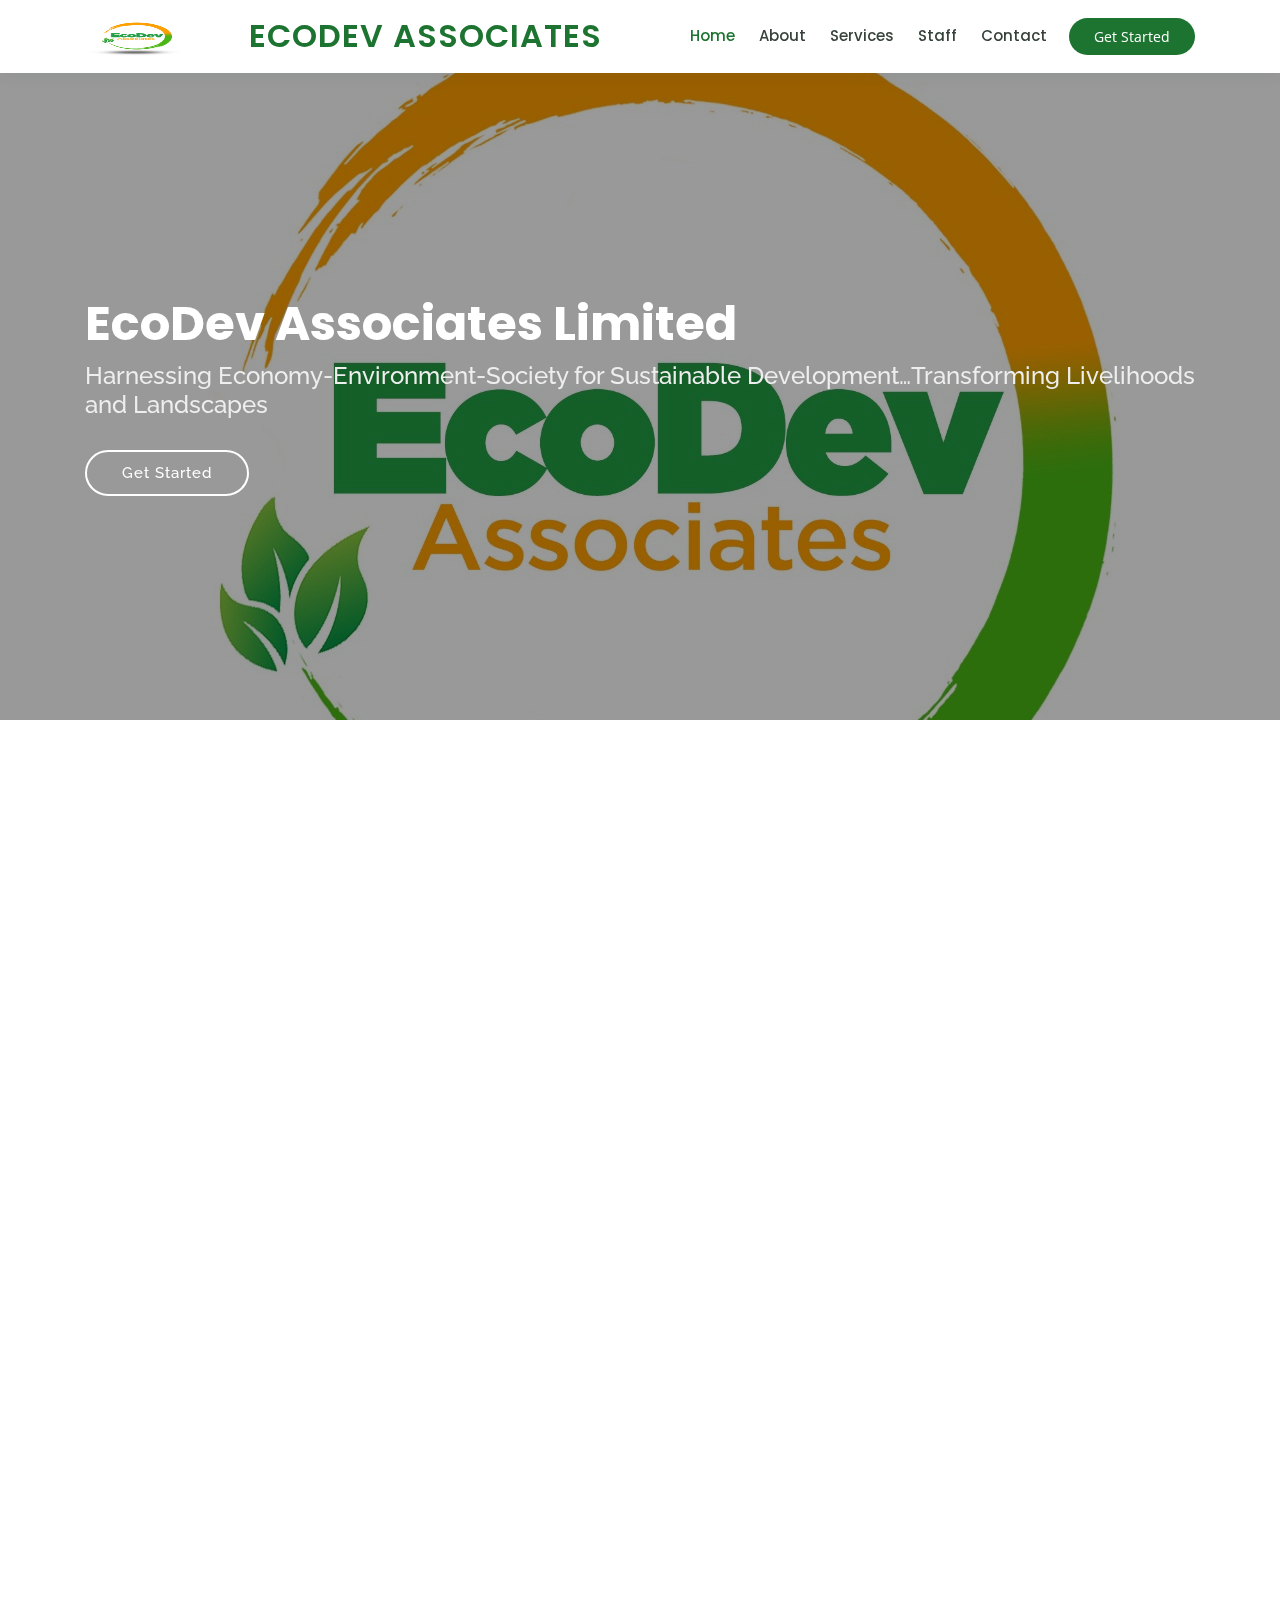
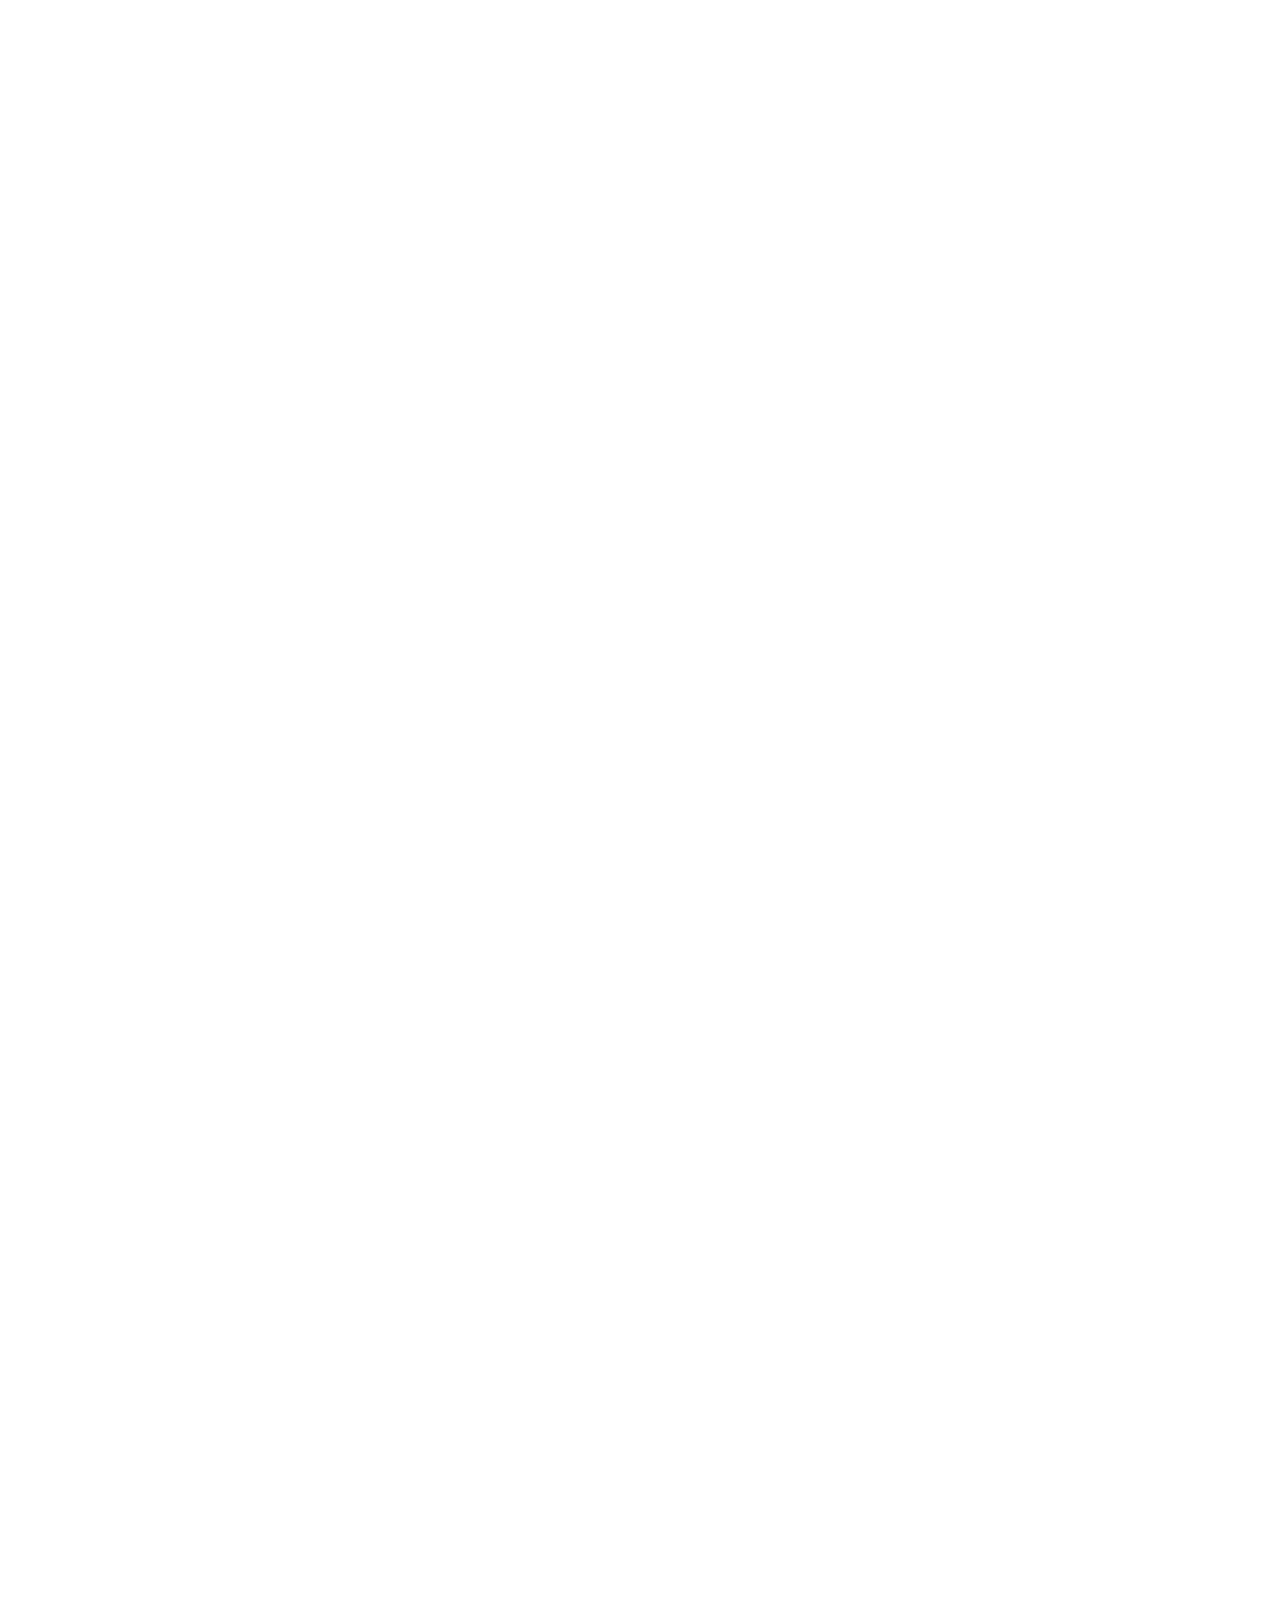
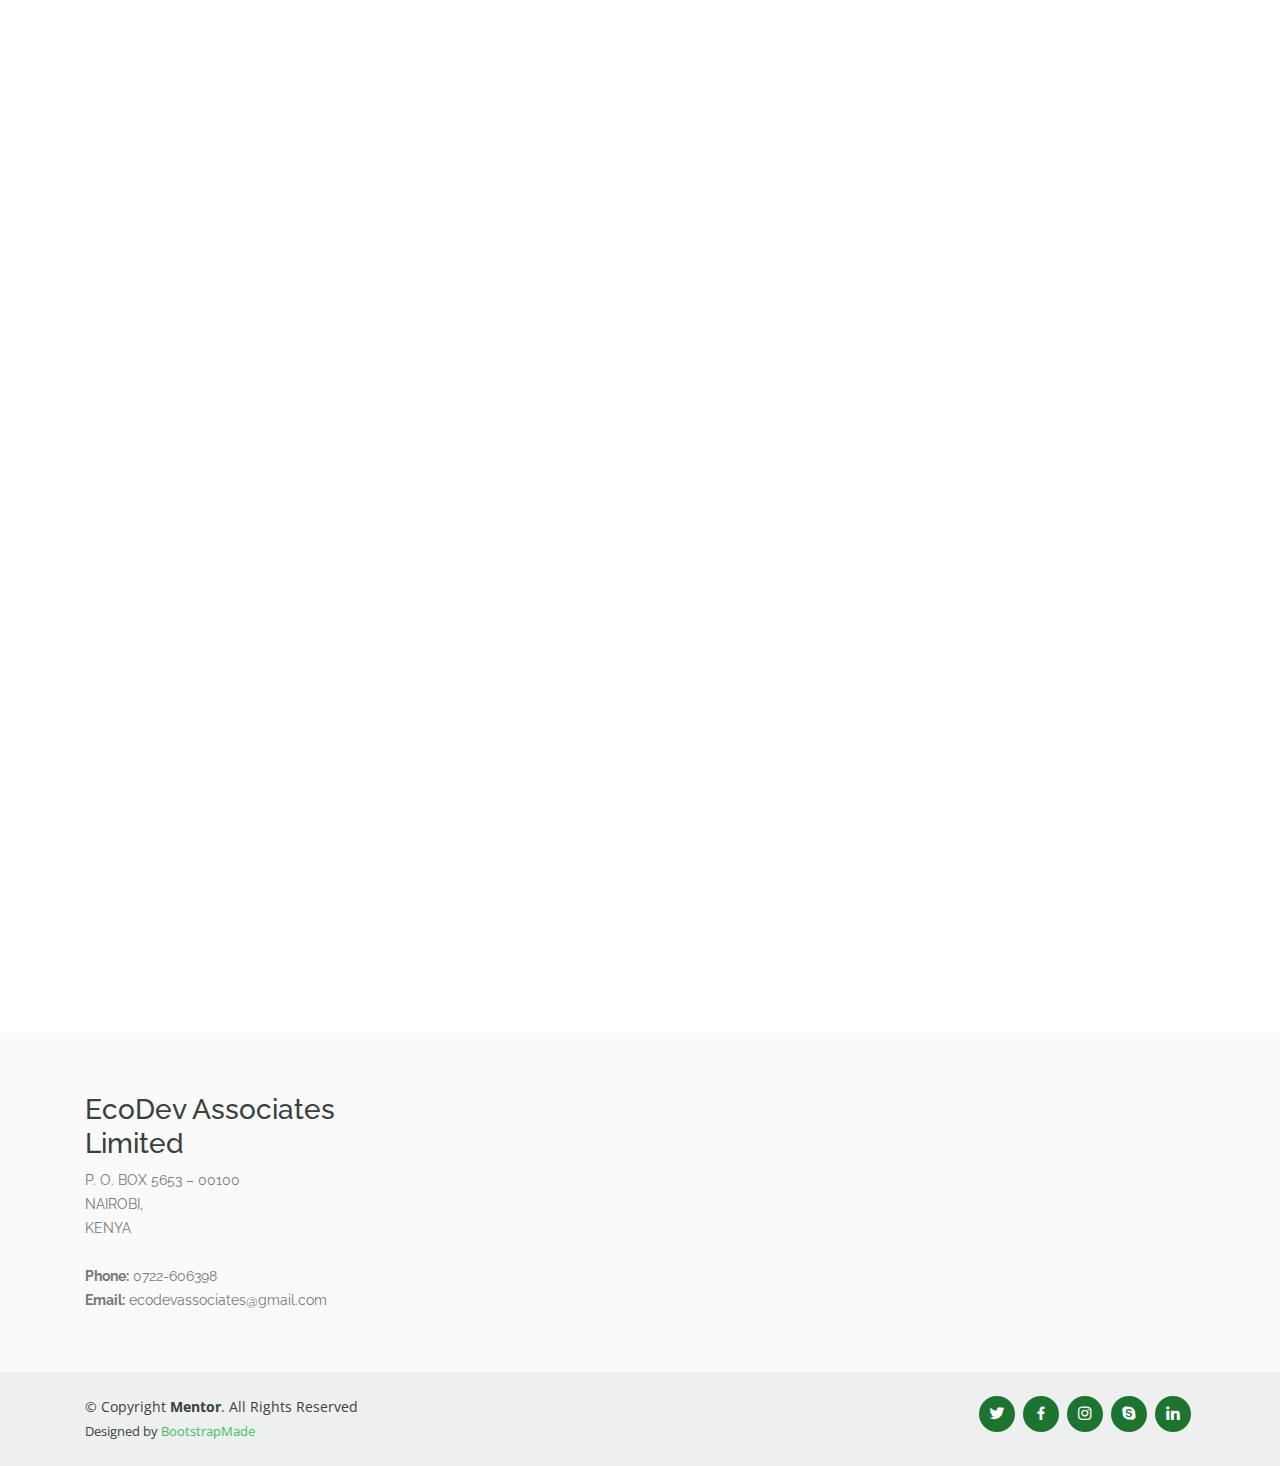
<file: templates/index.html>
<!DOCTYPE html>
<html lang="en">

<head>
  <meta charset="utf-8">
  <meta content="width=device-width, initial-scale=1.0" name="viewport">

  <title class="e">ECODEV ASSOCIATES</title>
  <meta content="" name="description">
  <meta content="" name="keywords">

  <!-- Favicons -->
  <link href="../static/assets/img/trainers/EcoDev Logo.jpeg" rel="icon">
  <link href="../static/assets/img/trainers/EcoDev Logo.jpeg" rel="apple-touch-icon">

  <!-- Google Fonts -->
  <link href="https://fonts.googleapis.com/css?family=Open+Sans:300,300i,400,400i,600,600i,700,700i|Raleway:300,300i,400,400i,500,500i,600,600i,700,700i|Poppins:300,300i,400,400i,500,500i,600,600i,700,700i" rel="stylesheet">

  <!-- Vendor CSS Files -->
  <link href="../static/assets/vendor/bootstrap/css/bootstrap.min.css" rel="stylesheet">
  <link href="../static/assets/vendor/icofont/icofont.min.css" rel="stylesheet">
  <link href="../static/assets/vendor/boxicons/css/boxicons.min.css" rel="stylesheet">
  <link href="../static/assets/vendor/remixicon/remixicon.css" rel="stylesheet">
  <link href="../static/assets/vendor/owl.carousel/assets/owl.carousel.min.css" rel="stylesheet">
  <link href="../static/assets/vendor/animate.css/animate.min.css" rel="stylesheet">
  <link href="../static/assets/vendor/aos/aos.css" rel="stylesheet">

  <!-- Template Main CSS File -->
  <link href="../static/assets/css/style.css" rel="stylesheet">


  <!-- =======================================================
  * Template Name: Mentor - v2.2.1
  * Template URL: https://bootstrapmade.com/mentor-free-education-bootstrap-theme/
  * Author: BootstrapMade.com
  * License: https://bootstrapmade.com/license/
  ======================================================== -->
    <style>
    .e{
        color: #1c7430;
    }
</style>
</head>
<body>

  <!-- ======= Header ======= -->
  <header id="header" class="fixed-top">
    <div class="container d-flex align-items-center">
     <a href="index.html" class="logo mr-auto"><img src="../static/assets/img/trainers/EcoDev Logo.png" alt="" height="100px" width="100px" class="img-fluid"></a>
      <h1 class="logo mr-auto"><a href="index.html">ECODEV ASSOCIATES</a></h1>
      <!-- Uncomment below if you prefer to use an image logo -->


      <nav class="nav-menu d-none d-lg-block">
        <ul>
          <li class="active"><a href="index.html">Home</a></li>
          <li><a href="about.html">About</a></li>
          <li><a href="services.html">Services</a></li>
          <li><a href="staff.html">Staff</a></li>

          <li><a href="contact.html">Contact</a></li>

        </ul>
      </nav><!-- .nav-menu -->

      <a href="about.html" class="get-started-btn">Get Started</a>

    </div>
  </header><!-- End Header -->

  <!-- ======= Hero Section ======= -->
  <section id="hero" class="d-flex justify-content-center align-items-center">
    <div class="container position-relative" data-aos="zoom-in" data-aos-delay="100">
      <h1>EcoDev Associates Limited<br></h1>
      <h2>Harnessing Economy-Environment-Society for Sustainable Development…Transforming Livelihoods and Landscapes

</h2>
      <a href="about.html" class="btn-get-started">Get Started</a>
    </div>
  </section><!-- End Hero -->

  <main id="main">

    <!-- ======= About Section ======= -->
    <section id="about" class="about">
      <div class="container" data-aos="fade-up">

        <div class="section-title">
          <h2>About</h2>
          <p>About Us</p>
        </div>

        <div class="row">
          <div class="col-lg-6 order-1 order-lg-2" data-aos="fade-left" data-aos-delay="100">
            <img src="../static/assets/img/about.jpg" class="img-fluid" alt="">
          </div>
          <div class="col-lg-6 pt-4 pt-lg-0 order-2 order-lg-1 content">
            <h3></h3>
            <p class="font-italic">
              EcoDev Associates Limited is an Environment and Development Consultancy Firm that provides specialized advisory services on ‘corporate environment & natural resources management and sustainable development’ by combining the concern for conservation of natural ecosystems with social and economic challenges.  We employ a multi-and interdisciplinary research approach in an effort to transform livelihoods and landscapes of our clients.

            </p>

            <a href="about.html" class="learn-more-btn">Learn More</a>
          </div>
        </div>

      </div>
    </section><!-- End About Section -->

    <!-- ======= Counts Section ======= -->


    <!-- ======= Popular Courses Section ======= -->
    
    <!-- ======= Trainers Section ======= -->
    <section id="trainers" class="trainers">
      <div class="container" data-aos="fade-up">

        <div class="section-title">
          <h2>Staff</h2>
          <p>Our Professional Staff </p>
        </div>

        <div class="row" data-aos="zoom-in" data-aos-delay="100">
          <div class="col-lg-4 col-md-6 d-flex align-items-stretch">
            <div class="member">
              <img src="../static/assets/img/trainers/trainer-1.jpg" class="img-fluid" alt="">
              <div class="member-content">
                <h4>Dr. Matheaus K. Kauti</h4>
                <span>DIRECTOR AND LEAD ENVIRONMENTAL CONSULTANT </span>
                <p>
                  Dr. Matheaus K. Kauti has a PhD in Environmental Studies from Tohoku University, Japan (2009). His area of specialization and research interests include spatio-temporal human-environment relationships, socio-ecological resilience, livelihood-environment security, and application of Geographic Information Systems (GIS) and Remote Sensing (RS) in Natural Resource Management. He is registered by Environmental Institute of Kenya and the National Environment Management Authority (NEMA) as a Lead Environmental and Social Impact Assessment Expert and has been involved in the implementation of various Environmental and Social Impact Assessment (ESIA), Environmental Audit (EA) amongst other research projects and consultancy studies and training in Natural Resource Management.

                </p>
                <div class="social">
                  <a href=""><i class="icofont-twitter"></i></a>
                  <a href=""><i class="icofont-facebook"></i></a>
                  <a href=""><i class="icofont-instagram"></i></a>
                  <a href=""><i class="icofont-linkedin"></i></a>
                </div>
              </div>
            </div>
          </div>

          <div class="col-lg-4 col-md-6 d-flex align-items-stretch">
            <div class="member">
              <img src="../static/assets/img/trainers/trainer-2.jpg" class="img-fluid" alt="">
              <div class="member-content">
                <h4>Mr. Stephen Kituku,</h4>
                <span> DIRECTOR RESOURSE MOBILIZATION</span>
                <p>
                   Mr. Stephen Kituku is a graduate of Business, Entrepreneurship and economics (undergraduate and Masters Levels from Kenyatta University and Illinois University respectively). He has intensive training on social development and humanitarian work with a professional experience spanning more than 25 years in the field of Programme/Project design, implementation and coordination. He has been involved in a number of Livelihoods, Environmental/Natural Resource Management, Climate Change and Food/Water Security in the country.

                </p>
                <div class="social">
                  <a href=""><i class="icofont-twitter"></i></a>
                  <a href=""><i class="icofont-facebook"></i></a>
                  <a href=""><i class="icofont-instagram"></i></a>
                  <a href=""><i class="icofont-linkedin"></i></a>
                </div>
              </div>
            </div>
          </div>

          <div class="col-lg-4 col-md-6 d-flex align-items-stretch">
            <div class="member">
              <img src="../static/assets/img/trainers/trainer-3.jpg" class="img-fluid" alt="">
              <div class="member-content">
                <h4>Dr. Patrick Kisangau </h4>
                <span>DIRECTOR RESEARCH, INNOVATION AND TECHNOLOGY</span>
                <p>
                  Dr. Patrick Kisangau, has a PhD in Economic Botany from University of Dar el Salam, Tanzania and specializes in Ethno-botany, plant taxonomy and vegetation surveys/ analysis. He is registered by Environmental Institute of Kenya and the National Environment Management Authority (NEMA) as a Lead Environmental and Social Impact Assessment Expert and has been involved in the implementation of various Environmental and Social Impact Assessment (ESIA), Environmental Audit (EA)

                </p>
                <div class="social">
                  <a href=""><i class="icofont-twitter"></i></a>
                  <a href=""><i class="icofont-facebook"></i></a>
                  <a href=""><i class="icofont-instagram"></i></a>
                  <a href=""><i class="icofont-linkedin"></i></a>
                </div>
              </div>
            </div>
          </div>

        </div>

      </div>
    </section><!-- End Trainers Section -->
 <!-- ======= Trainers Section ======= -->
    <section id="trainers" class="trainers">
      <div class="container" data-aos="fade-up">



        <div class="row" data-aos="zoom-in" data-aos-delay="100">
          <div class="col-lg-4 col-md-6 d-flex align-items-stretch">
            <div class="member">
              <img src="../static/assets/img/trainers/trainer-1.jpg" class="img-fluid" alt="">
              <div class="member-content">
                <h4>Mr Boniface Mavindu,</h4>
                <span> MONITORING AND EVALUATION MANAGER</span>
                <p>
                  Mr Boniface Mavindu is a BSc. Agricultural Economics and Resource Management graduate from Moi University. He has a wide knowledge and expertise in coding surveys into electronic data collection system and analysis using different software’s (EXCEL, SPSS and STATA). He has been engaged in a number of projects as a Monitoring and Evaluation supervisor where he acquired invaluable skills on donor reporting, design and document evaluation process as well as setting evaluation schedules, coordinating the strategic planning process, facilitating identification of staff training  needs  with management team and delivering trainings to staff through exchanges, field trips, in house groups and out sourced trainings as well as training farmer groups on Conservation Agriculture, Good Agronomic Practices(GAPs), Crop protection and other practice on good crop production.

                </p>
                <div class="social">
                  <a href=""><i class="icofont-twitter"></i></a>
                  <a href=""><i class="icofont-facebook"></i></a>
                  <a href=""><i class="icofont-instagram"></i></a>
                  <a href=""><i class="icofont-linkedin"></i></a>
                </div>
              </div>
            </div>
          </div>

          <div class="col-lg-4 col-md-6 d-flex align-items-stretch">
            <div class="member">
              <img src="../static/assets/img/trainers/trainer-2.jpg" class="img-fluid" alt="">
              <div class="member-content">
                <h4>Ms. Mercy Cheruto, </h4>
                <span>GIS/REMOTE SENSING ANALYST, ASSOCIATE EIA/AUDIT EXPERT</span>
                <p>
                  Ms. Cheruto Mercy Kebenei has a BSc. Environment and Natural Resources Conservation and MSc. in Environmental Management from South Eastern Kenya University. Her research interests are on environmental conservation and application of Geographic Information Systems (GIS) and Remote Sensing (RS) in assessment of land cover changes. She has a wide consultancy experience on environmental resource management, mapping, GPS data collection & management.

                </p>
                <div class="social">
                  <a href=""><i class="icofont-twitter"></i></a>
                  <a href=""><i class="icofont-facebook"></i></a>
                  <a href=""><i class="icofont-instagram"></i></a>
                  <a href=""><i class="icofont-linkedin"></i></a>
                </div>
              </div>
            </div>
          </div>

          <div class="col-lg-4 col-md-6 d-flex align-items-stretch">
            <div class="member">
              <img src="../static/assets/img/trainers/trainer-3.jpg" class="img-fluid" alt="">
              <div class="member-content">
                <h4>Mr. Raphael Kieti,</h4>
                <span> PROJECT MANAGEMENT OFFICER</span>
                <p>
                  Mr. Raphael Kieti has a Bachelor of Arts (Anthropology) from University of Nairobi and MSc. Environmental Management from South Eastern Kenya University. His research interest is on socio-economic and rural livelihoods. He has worked with various Non Governmental Organizations as a Community Development Officer. Project management forms a key component of his consultancy experience. He has specific skills in management of stakeholder relationships, community mobilization and training as well as overall project implementation including work plan, scope, budget, and scheduling.

                </p>
                <div class="social">
                  <a href=""><i class="icofont-twitter"></i></a>
                  <a href=""><i class="icofont-facebook"></i></a>
                  <a href=""><i class="icofont-instagram"></i></a>
                  <a href=""><i class="icofont-linkedin"></i></a>
                </div>
              </div>
            </div>
          </div>

             <div class="col-lg-4 col-md-6 d-flex align-items-stretch">
            <div class="member">
              <img src="../static/assets/img/trainers/trainer-3.jpg" class="img-fluid" alt="">
              <div class="member-content">
                <h4>Mr. Kelvin Mutwiwa </h4>
                <span> PUBLIC RELATIONS AND COMMUNICATION OFFICER </span>
                <p>
                  Mr. Kelvin Mutwiwa has a Diploma in Public Relations from the University of Nairobi and is currently pursuing a Bachelor of Arts degree in Journalism and Media Studies - Development Communication option from the University of Nairobi, School of Journalism. He has a passion for and is actively involved in Public Relations within the area of development communication
                </p>
                <div class="social">
                  <a href=""><i class="icofont-twitter"></i></a>
                  <a href=""><i class="icofont-facebook"></i></a>
                  <a href=""><i class="icofont-instagram"></i></a>
                  <a href=""><i class="icofont-linkedin"></i></a>
                </div>
              </div>
            </div>
          </div>

        </div>

      </div>
    </section><!-- End Trainers Section -->
  </main><!-- End #main -->

  <!-- ======= Footer ======= -->
  <footer id="footer">

    <div class="footer-top">
      <div class="container">
        <div class="row">

          <div class="col-lg-3 col-md-6 footer-contact">
            <h3>EcoDev Associates Limited</h3>
            <p>
              P. O. BOX 5653 – 00100 <br>
              NAIROBI, <br>
                KENYA <br><br>
              <strong>Phone:</strong> 0722-606398<br>
              <strong>Email:</strong> ecodevassociates@gmail.com <br>
            </p>
          </div>

        </div>
      </div>
    </div>

    <div class="container d-md-flex py-4">

      <div class="mr-md-auto text-center text-md-left">
        <div class="copyright">
          &copy; Copyright <strong><span>Mentor</span></strong>. All Rights Reserved
        </div>
        <div class="credits">
          <!-- All the links in the footer should remain intact. -->
          <!-- You can delete the links only if you purchased the pro version. -->
          <!-- Licensing information: https://bootstrapmade.com/license/ -->
          <!-- Purchase the pro version with working PHP/AJAX contact form: https://bootstrapmade.com/mentor-free-education-bootstrap-theme/ -->
          Designed by <a href="https://bootstrapmade.com/">BootstrapMade</a>
        </div>
      </div>
      <div class="social-links text-center text-md-right pt-3 pt-md-0">
        <a href="#" class="twitter"><i class="bx bxl-twitter"></i></a>
        <a href="#" class="facebook"><i class="bx bxl-facebook"></i></a>
        <a href="#" class="instagram"><i class="bx bxl-instagram"></i></a>
        <a href="#" class="google-plus"><i class="bx bxl-skype"></i></a>
        <a href="#" class="linkedin"><i class="bx bxl-linkedin"></i></a>
      </div>
    </div>
  </footer><!-- End Footer -->

  <a href="#" class="back-to-top"><i class="bx bx-up-arrow-alt"></i></a>
  <div id="preloader"></div>

  <!-- Vendor JS Files -->
  <script src="../static/assets/vendor/jquery/jquery.min.js"></script>
  <script src="../static/assets/vendor/bootstrap/js/bootstrap.bundle.min.js"></script>
  <script src="../static/assets/vendor/jquery.easing/jquery.easing.min.js"></script>
  <script src="../static/assets/vendor/php-email-form/validate.js"></script>
  <script src="../static/assets/vendor/waypoints/jquery.waypoints.min.js"></script>
  <script src="../static/assets/vendor/counterup/counterup.min.js"></script>
  <script src="../static/assets/vendor/owl.carousel/owl.carousel.min.js"></script>
  <script src="../static/assets/vendor/aos/aos.js"></script>

  <!-- Template Main JS File -->
  <script src="../static/assets/js/main.js"></script>

</body>

</html>
</file>
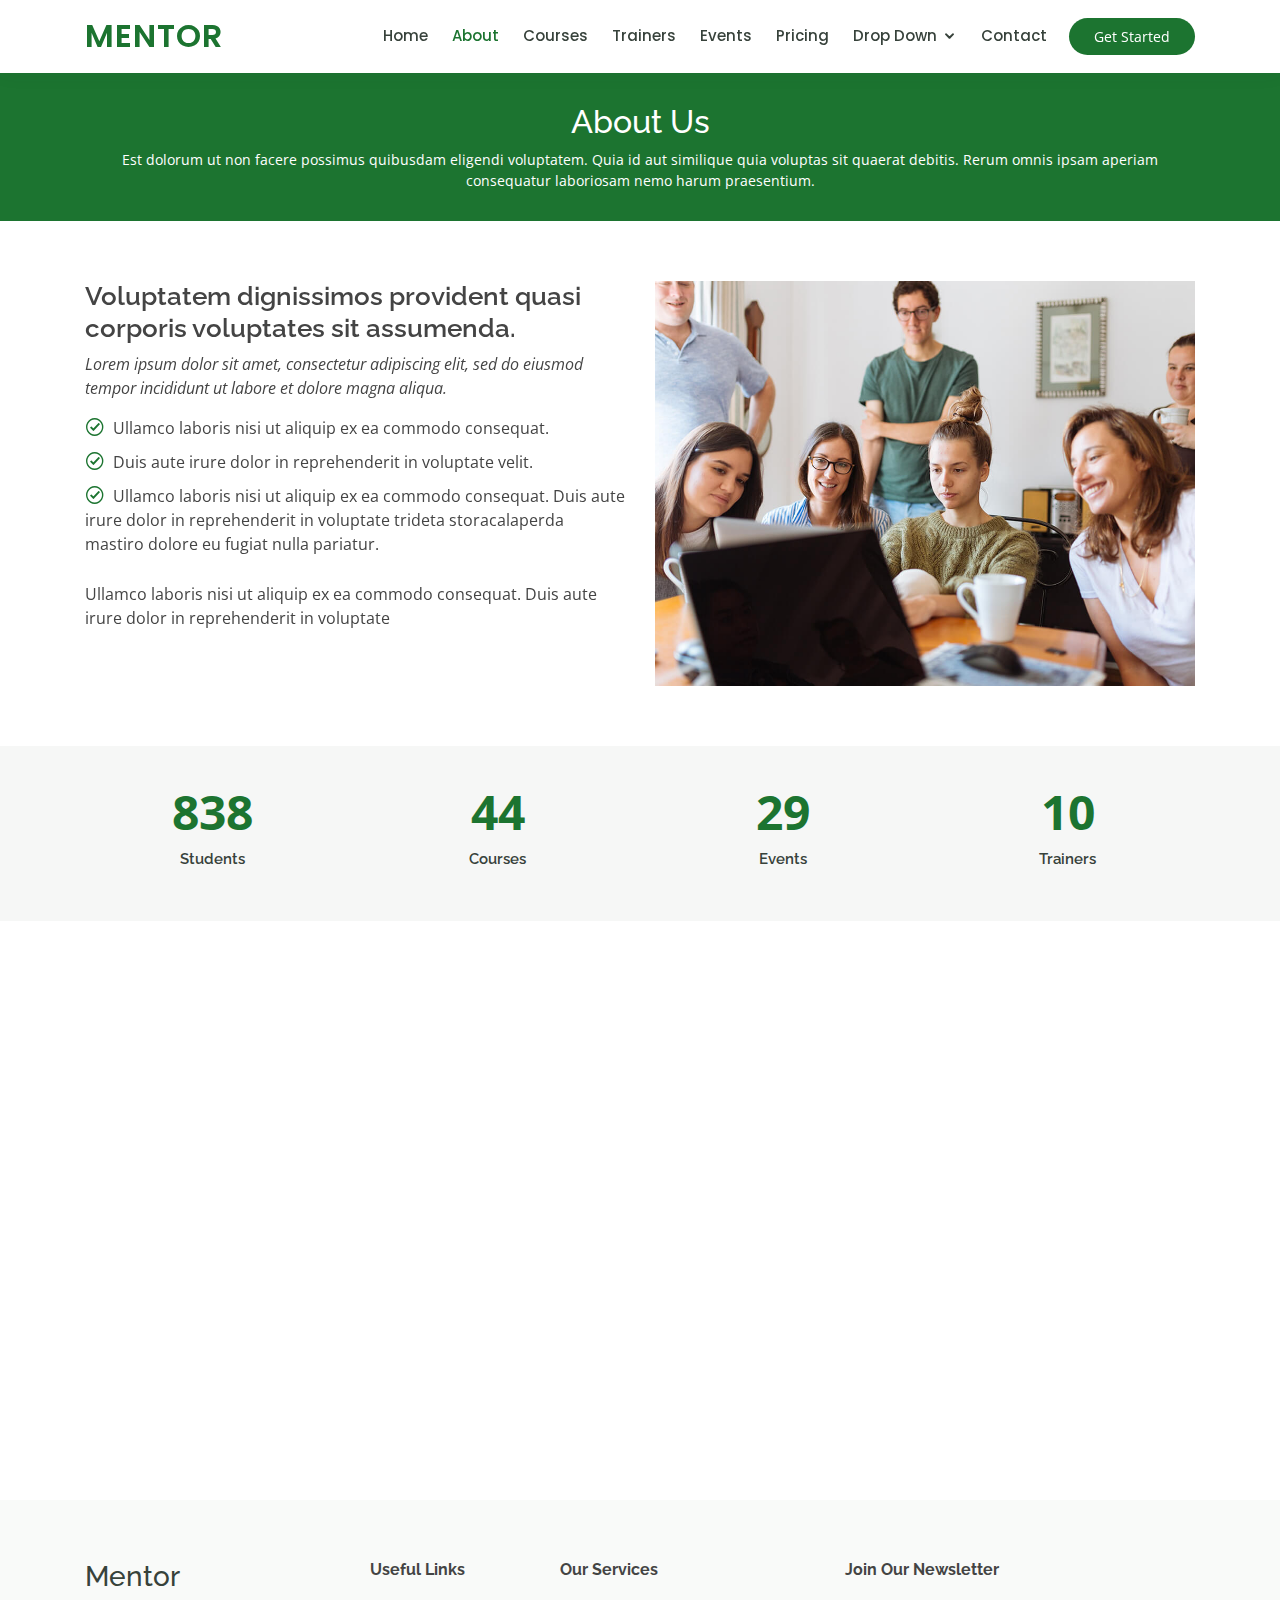
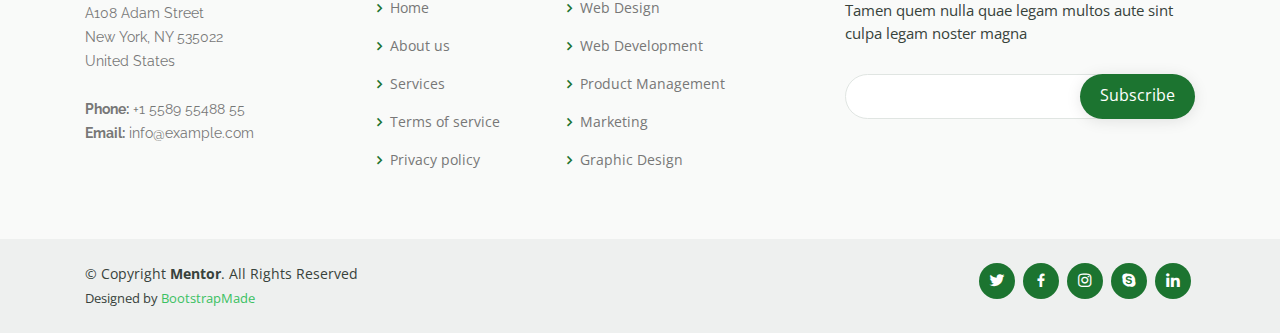
<file: templates/about.html>
<!DOCTYPE html>
<html lang="en">

<head>
  <meta charset="utf-8">
  <meta content="width=device-width, initial-scale=1.0" name="viewport">

  <title>About - Mentor Bootstrap Template</title>
  <meta content="" name="description">
  <meta content="" name="keywords">

  <!-- Favicons -->
  <link href="../static/assets/img/favicon.png" rel="icon">
  <link href="../static/assets/img/apple-touch-icon.png" rel="apple-touch-icon">

  <!-- Google Fonts -->
  <link href="https://fonts.googleapis.com/css?family=Open+Sans:300,300i,400,400i,600,600i,700,700i|Raleway:300,300i,400,400i,500,500i,600,600i,700,700i|Poppins:300,300i,400,400i,500,500i,600,600i,700,700i" rel="stylesheet">

  <!-- Vendor CSS Files -->
  <link href="../static/assets/vendor/bootstrap/css/bootstrap.min.css" rel="stylesheet">
  <link href="../static/assets/vendor/icofont/icofont.min.css" rel="stylesheet">
  <link href="../static/assets/vendor/boxicons/css/boxicons.min.css" rel="stylesheet">
  <link href="../static/assets/vendor/remixicon/remixicon.css" rel="stylesheet">
  <link href="../static/assets/vendor/owl.carousel/assets/owl.carousel.min.css" rel="stylesheet">
  <link href="../static/assets/vendor/animate.css/animate.min.css" rel="stylesheet">
  <link href="../static/assets/vendor/aos/aos.css" rel="stylesheet">

  <!-- Template Main CSS File -->
  <link href="../static/assets/css/style.css" rel="stylesheet">

  <!-- =======================================================
  * Template Name: Mentor - v2.2.1
  * Template URL: https://bootstrapmade.com/mentor-free-education-bootstrap-theme/
  * Author: BootstrapMade.com
  * License: https://bootstrapmade.com/license/
  ======================================================== -->
</head>

<body>

  <!-- ======= Header ======= -->
  <header id="header" class="fixed-top">
    <div class="container d-flex align-items-center">

      <h1 class="logo mr-auto"><a href="index.html">Mentor</a></h1>
      <!-- Uncomment below if you prefer to use an image logo -->
      <!-- <a href="index.html" class="logo mr-auto"><img src="assets/img/logo.png" alt="" class="img-fluid"></a>-->

      <nav class="nav-menu d-none d-lg-block">
        <ul>
          <li><a href="index.html">Home</a></li>
          <li class="active"><a href="about.html">About</a></li>
          <li><a href="services.html">Courses</a></li>
          <li><a href="staff.html">Trainers</a></li>
          <li><a href="events.html">Events</a></li>
          <li><a href="pricing.html">Pricing</a></li>
          <li class="drop-down"><a href="">Drop Down</a>
            <ul>
              <li><a href="#">Drop Down 1</a></li>
              <li class="drop-down"><a href="#">Deep Drop Down</a>
                <ul>
                  <li><a href="#">Deep Drop Down 1</a></li>
                  <li><a href="#">Deep Drop Down 2</a></li>
                  <li><a href="#">Deep Drop Down 3</a></li>
                  <li><a href="#">Deep Drop Down 4</a></li>
                  <li><a href="#">Deep Drop Down 5</a></li>
                </ul>
              </li>
              <li><a href="#">Drop Down 2</a></li>
              <li><a href="#">Drop Down 3</a></li>
              <li><a href="#">Drop Down 4</a></li>
            </ul>
          </li>
          <li><a href="contact.html">Contact</a></li>

        </ul>
      </nav><!-- .nav-menu -->

      <a href="services.html" class="get-started-btn">Get Started</a>

    </div>
  </header><!-- End Header -->

  <main id="main">
    <!-- ======= Breadcrumbs ======= -->
    <div class="breadcrumbs" data-aos="fade-in">
      <div class="container">
        <h2>About Us</h2>
        <p>Est dolorum ut non facere possimus quibusdam eligendi voluptatem. Quia id aut similique quia voluptas sit quaerat debitis. Rerum omnis ipsam aperiam consequatur laboriosam nemo harum praesentium. </p>
      </div>
    </div><!-- End Breadcrumbs -->

    <!-- ======= About Section ======= -->
    <section id="about" class="about">
      <div class="container" data-aos="fade-up">

        <div class="row">
          <div class="col-lg-6 order-1 order-lg-2" data-aos="fade-left" data-aos-delay="100">
            <img src="../static/assets/img/about.jpg" class="img-fluid" alt="">
          </div>
          <div class="col-lg-6 pt-4 pt-lg-0 order-2 order-lg-1 content">
            <h3>Voluptatem dignissimos provident quasi corporis voluptates sit assumenda.</h3>
            <p class="font-italic">
              Lorem ipsum dolor sit amet, consectetur adipiscing elit, sed do eiusmod tempor incididunt ut labore et dolore
              magna aliqua.
            </p>
            <ul>
              <li><i class="icofont-check-circled"></i> Ullamco laboris nisi ut aliquip ex ea commodo consequat.</li>
              <li><i class="icofont-check-circled"></i> Duis aute irure dolor in reprehenderit in voluptate velit.</li>
              <li><i class="icofont-check-circled"></i> Ullamco laboris nisi ut aliquip ex ea commodo consequat. Duis aute irure dolor in reprehenderit in voluptate trideta storacalaperda mastiro dolore eu fugiat nulla pariatur.</li>
            </ul>
            <p>
              Ullamco laboris nisi ut aliquip ex ea commodo consequat. Duis aute irure dolor in reprehenderit in voluptate
            </p>

          </div>
        </div>

      </div>
    </section><!-- End About Section -->

    <!-- ======= Counts Section ======= -->
    <section id="counts" class="counts section-bg">
      <div class="container">

        <div class="row counters">

          <div class="col-lg-3 col-6 text-center">
            <span data-toggle="counter-up">1232</span>
            <p>Students</p>
          </div>

          <div class="col-lg-3 col-6 text-center">
            <span data-toggle="counter-up">64</span>
            <p>Courses</p>
          </div>

          <div class="col-lg-3 col-6 text-center">
            <span data-toggle="counter-up">42</span>
            <p>Events</p>
          </div>

          <div class="col-lg-3 col-6 text-center">
            <span data-toggle="counter-up">15</span>
            <p>Trainers</p>
          </div>

        </div>

      </div>
    </section><!-- End Counts Section -->

    <!-- ======= Testimonials Section ======= -->
    <section id="testimonials" class="testimonials">
      <div class="container" data-aos="fade-up">

        <div class="section-title">
          <h2>Testimonials</h2>
          <p>What are they saying</p>
        </div>

        <div class="owl-carousel testimonials-carousel" data-aos="zoom-in" data-aos-delay="100">

          <div class="testimonial-wrap">
            <div class="testimonial-item">
              <img src="../static/assets/img/testimonials/testimonials-1.jpg" class="testimonial-img" alt="">
              <h3>Saul Goodman</h3>
              <h4>Ceo &amp; Founder</h4>
              <p>
                <i class="bx bxs-quote-alt-left quote-icon-left"></i>
                Proin iaculis purus consequat sem cure digni ssim donec porttitora entum suscipit rhoncus. Accusantium quam, ultricies eget id, aliquam eget nibh et. Maecen aliquam, risus at semper.
                <i class="bx bxs-quote-alt-right quote-icon-right"></i>
              </p>
            </div>
          </div>

          <div class="testimonial-wrap">
            <div class="testimonial-item">
              <img src="../static/assets/img/testimonials/testimonials-2.jpg" class="testimonial-img" alt="">
              <h3>Sara Wilsson</h3>
              <h4>Designer</h4>
              <p>
                <i class="bx bxs-quote-alt-left quote-icon-left"></i>
                Export tempor illum tamen malis malis eram quae irure esse labore quem cillum quid cillum eram malis quorum velit fore eram velit sunt aliqua noster fugiat irure amet legam anim culpa.
                <i class="bx bxs-quote-alt-right quote-icon-right"></i>
              </p>
            </div>
          </div>

          <div class="testimonial-wrap">
            <div class="testimonial-item">
              <img src="../static/assets/img/testimonials/testimonials-3.jpg" class="testimonial-img" alt="">
              <h3>Jena Karlis</h3>
              <h4>Store Owner</h4>
              <p>
                <i class="bx bxs-quote-alt-left quote-icon-left"></i>
                Enim nisi quem export duis labore cillum quae magna enim sint quorum nulla quem veniam duis minim tempor labore quem eram duis noster aute amet eram fore quis sint minim.
                <i class="bx bxs-quote-alt-right quote-icon-right"></i>
              </p>
            </div>
          </div>

          <div class="testimonial-wrap">
            <div class="testimonial-item">
              <img src="../static/assets/img/testimonials/testimonials-4.jpg" class="testimonial-img" alt="">
              <h3>Matt Brandon</h3>
              <h4>Freelancer</h4>
              <p>
                <i class="bx bxs-quote-alt-left quote-icon-left"></i>
                Fugiat enim eram quae cillum dolore dolor amet nulla culpa multos export minim fugiat minim velit minim dolor enim duis veniam ipsum anim magna sunt elit fore quem dolore labore illum veniam.
                <i class="bx bxs-quote-alt-right quote-icon-right"></i>
              </p>
            </div>
          </div>

          <div class="testimonial-wrap">
            <div class="testimonial-item">
              <img src="../static/assets/img/testimonials/testimonials-5.jpg" class="testimonial-img" alt="">
              <h3>John Larson</h3>
              <h4>Entrepreneur</h4>
              <p>
                <i class="bx bxs-quote-alt-left quote-icon-left"></i>
                Quis quorum aliqua sint quem legam fore sunt eram irure aliqua veniam tempor noster veniam enim culpa labore duis sunt culpa nulla illum cillum fugiat legam esse veniam culpa fore nisi cillum quid.
                <i class="bx bxs-quote-alt-right quote-icon-right"></i>
              </p>
            </div>
          </div>

        </div>

      </div>
    </section><!-- End Testimonials Section -->

  </main><!-- End #main -->

  <!-- ======= Footer ======= -->
  <footer id="footer">

    <div class="footer-top">
      <div class="container">
        <div class="row">

          <div class="col-lg-3 col-md-6 footer-contact">
            <h3>Mentor</h3>
            <p>
              A108 Adam Street <br>
              New York, NY 535022<br>
              United States <br><br>
              <strong>Phone:</strong> +1 5589 55488 55<br>
              <strong>Email:</strong> info@example.com<br>
            </p>
          </div>

          <div class="col-lg-2 col-md-6 footer-links">
            <h4>Useful Links</h4>
            <ul>
              <li><i class="bx bx-chevron-right"></i> <a href="#">Home</a></li>
              <li><i class="bx bx-chevron-right"></i> <a href="#">About us</a></li>
              <li><i class="bx bx-chevron-right"></i> <a href="#">Services</a></li>
              <li><i class="bx bx-chevron-right"></i> <a href="#">Terms of service</a></li>
              <li><i class="bx bx-chevron-right"></i> <a href="#">Privacy policy</a></li>
            </ul>
          </div>

          <div class="col-lg-3 col-md-6 footer-links">
            <h4>Our Services</h4>
            <ul>
              <li><i class="bx bx-chevron-right"></i> <a href="#">Web Design</a></li>
              <li><i class="bx bx-chevron-right"></i> <a href="#">Web Development</a></li>
              <li><i class="bx bx-chevron-right"></i> <a href="#">Product Management</a></li>
              <li><i class="bx bx-chevron-right"></i> <a href="#">Marketing</a></li>
              <li><i class="bx bx-chevron-right"></i> <a href="#">Graphic Design</a></li>
            </ul>
          </div>

          <div class="col-lg-4 col-md-6 footer-newsletter">
            <h4>Join Our Newsletter</h4>
            <p>Tamen quem nulla quae legam multos aute sint culpa legam noster magna</p>
            <form action="" method="post">
              <input type="email" name="email"><input type="submit" value="Subscribe">
            </form>
          </div>

        </div>
      </div>
    </div>

    <div class="container d-md-flex py-4">

      <div class="mr-md-auto text-center text-md-left">
        <div class="copyright">
          &copy; Copyright <strong><span>Mentor</span></strong>. All Rights Reserved
        </div>
        <div class="credits">
          <!-- All the links in the footer should remain intact. -->
          <!-- You can delete the links only if you purchased the pro version. -->
          <!-- Licensing information: https://bootstrapmade.com/license/ -->
          <!-- Purchase the pro version with working PHP/AJAX contact form: https://bootstrapmade.com/mentor-free-education-bootstrap-theme/ -->
          Designed by <a href="https://bootstrapmade.com/">BootstrapMade</a>
        </div>
      </div>
      <div class="social-links text-center text-md-right pt-3 pt-md-0">
        <a href="#" class="twitter"><i class="bx bxl-twitter"></i></a>
        <a href="#" class="facebook"><i class="bx bxl-facebook"></i></a>
        <a href="#" class="instagram"><i class="bx bxl-instagram"></i></a>
        <a href="#" class="google-plus"><i class="bx bxl-skype"></i></a>
        <a href="#" class="linkedin"><i class="bx bxl-linkedin"></i></a>
      </div>
    </div>
  </footer><!-- End Footer -->

  <a href="#" class="back-to-top"><i class="bx bx-up-arrow-alt"></i></a>
  <div id="preloader"></div>

  <!-- Vendor JS Files -->
  <script src="../static/assets/vendor/jquery/jquery.min.js"></script>
  <script src="../static/assets/vendor/bootstrap/js/bootstrap.bundle.min.js"></script>
  <script src="../static/assets/vendor/jquery.easing/jquery.easing.min.js"></script>
  <script src="../static/assets/vendor/php-email-form/validate.js"></script>
  <script src="../static/assets/vendor/waypoints/jquery.waypoints.min.js"></script>
  <script src="../static/assets/vendor/counterup/counterup.min.js"></script>
  <script src="../static/assets/vendor/owl.carousel/owl.carousel.min.js"></script>
  <script src="../static/assets/vendor/aos/aos.js"></script>

  <!-- Template Main JS File -->
  <script src="../static/assets/js/main.js"></script>

</body>

</html>
</file>
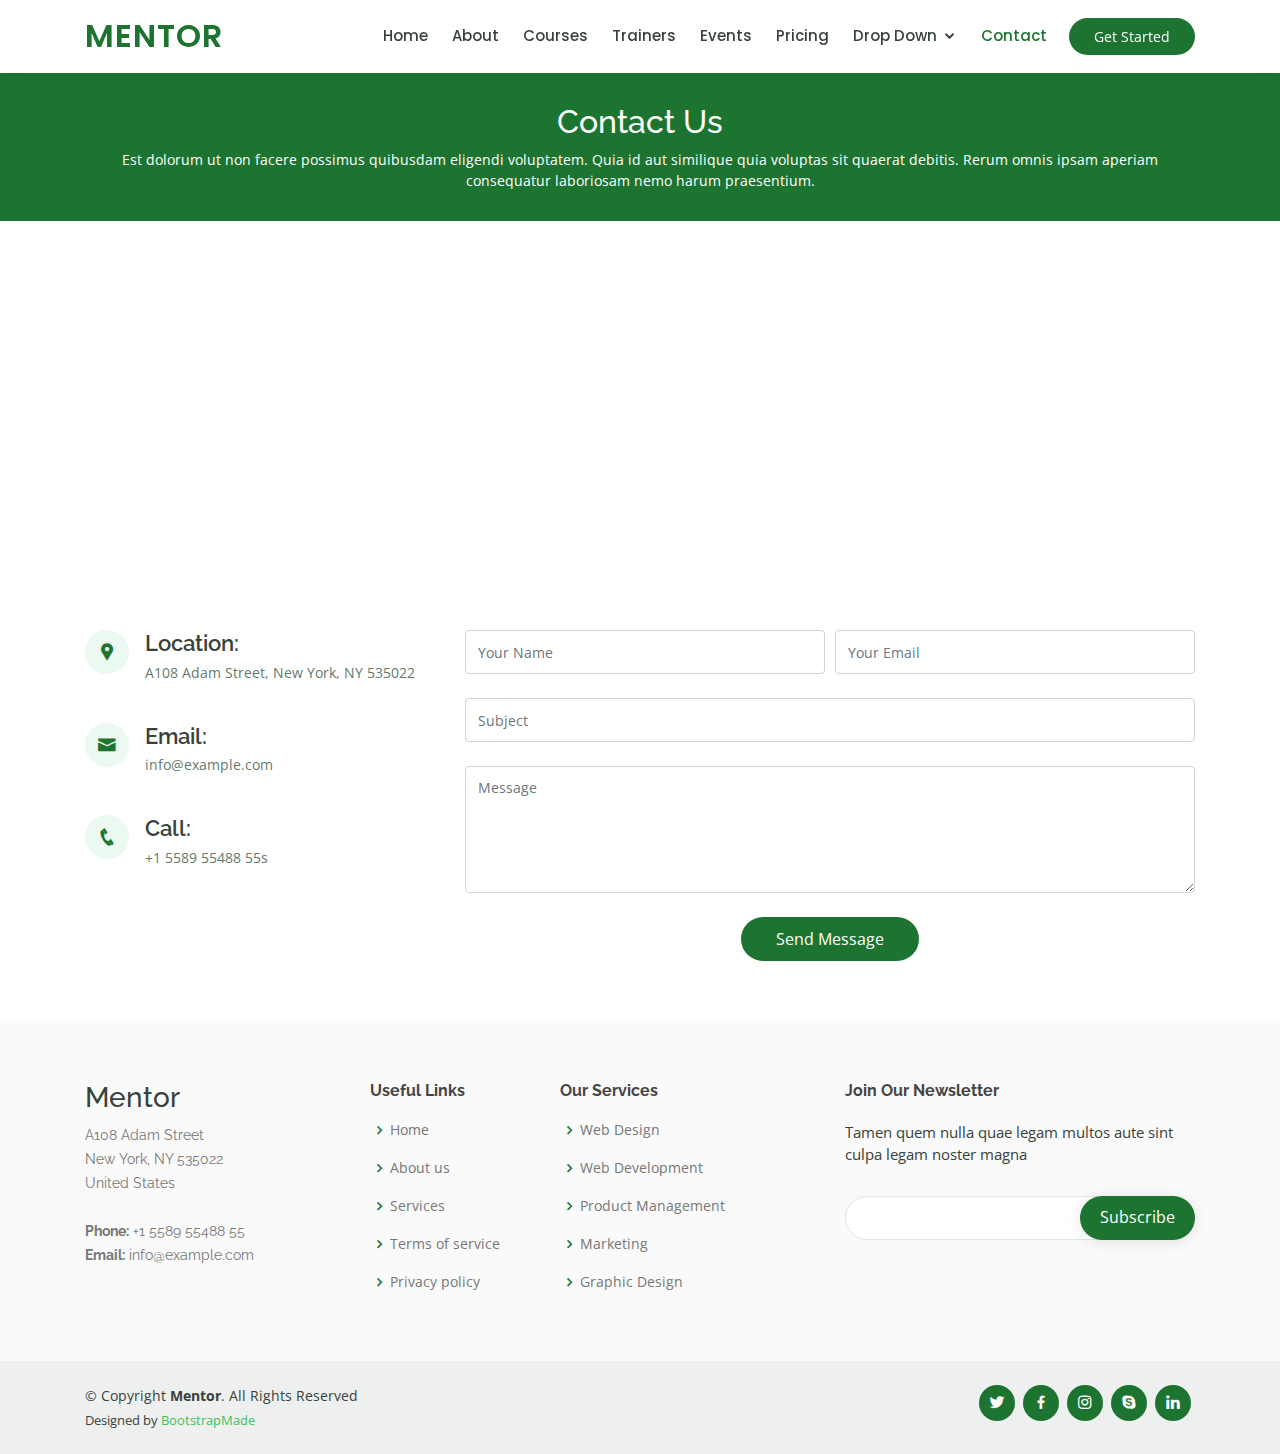
<file: templates/contact.html>
<!DOCTYPE html>
<html lang="en">

<head>
  <meta charset="utf-8">
  <meta content="width=device-width, initial-scale=1.0" name="viewport">

  <title>Contact - Mentor Bootstrap Template</title>
  <meta content="" name="description">
  <meta content="" name="keywords">

  <!-- Favicons -->
  <link href="../static/assets/img/favicon.png" rel="icon">
  <link href="../static/assets/img/apple-touch-icon.png" rel="apple-touch-icon">

  <!-- Google Fonts -->
  <link href="https://fonts.googleapis.com/css?family=Open+Sans:300,300i,400,400i,600,600i,700,700i|Raleway:300,300i,400,400i,500,500i,600,600i,700,700i|Poppins:300,300i,400,400i,500,500i,600,600i,700,700i" rel="stylesheet">

  <!-- Vendor CSS Files -->
  <link href="../static/assets/vendor/bootstrap/css/bootstrap.min.css" rel="stylesheet">
  <link href="../static/assets/vendor/icofont/icofont.min.css" rel="stylesheet">
  <link href="../static/assets/vendor/boxicons/css/boxicons.min.css" rel="stylesheet">
  <link href="../static/assets/vendor/remixicon/remixicon.css" rel="stylesheet">
  <link href="../static/assets/vendor/owl.carousel/assets/owl.carousel.min.css" rel="stylesheet">
  <link href="../static/assets/vendor/animate.css/animate.min.css" rel="stylesheet">
  <link href="../static/assets/vendor/aos/aos.css" rel="stylesheet">

  <!-- Template Main CSS File -->
  <link href="../static/assets/css/style.css" rel="stylesheet">

  <!-- =======================================================
  * Template Name: Mentor - v2.2.1
  * Template URL: https://bootstrapmade.com/mentor-free-education-bootstrap-theme/
  * Author: BootstrapMade.com
  * License: https://bootstrapmade.com/license/
  ======================================================== -->
</head>

<body>

  <!-- ======= Header ======= -->
  <header id="header" class="fixed-top">
    <div class="container d-flex align-items-center">

      <h1 class="logo mr-auto"><a href="index.html">Mentor</a></h1>
      <!-- Uncomment below if you prefer to use an image logo -->
      <!-- <a href="index.html" class="logo mr-auto"><img src="assets/img/logo.png" alt="" class="img-fluid"></a>-->

      <nav class="nav-menu d-none d-lg-block">
        <ul>
          <li><a href="index.html">Home</a></li>
          <li><a href="about.html">About</a></li>
          <li><a href="services.html">Courses</a></li>
          <li><a href="staff.html">Trainers</a></li>
          <li><a href="events.html">Events</a></li>
          <li><a href="pricing.html">Pricing</a></li>
          <li class="drop-down"><a href="">Drop Down</a>
            <ul>
              <li><a href="#">Drop Down 1</a></li>
              <li class="drop-down"><a href="#">Deep Drop Down</a>
                <ul>
                  <li><a href="#">Deep Drop Down 1</a></li>
                  <li><a href="#">Deep Drop Down 2</a></li>
                  <li><a href="#">Deep Drop Down 3</a></li>
                  <li><a href="#">Deep Drop Down 4</a></li>
                  <li><a href="#">Deep Drop Down 5</a></li>
                </ul>
              </li>
              <li><a href="#">Drop Down 2</a></li>
              <li><a href="#">Drop Down 3</a></li>
              <li><a href="#">Drop Down 4</a></li>
            </ul>
          </li>
          <li class="active"><a href="contact.html">Contact</a></li>

        </ul>
      </nav><!-- .nav-menu -->

      <a href="services.html" class="get-started-btn">Get Started</a>

    </div>
  </header><!-- End Header -->

  <main id="main">

    <!-- ======= Breadcrumbs ======= -->
    <div class="breadcrumbs" data-aos="fade-in">
      <div class="container">
        <h2>Contact Us</h2>
        <p>Est dolorum ut non facere possimus quibusdam eligendi voluptatem. Quia id aut similique quia voluptas sit quaerat debitis. Rerum omnis ipsam aperiam consequatur laboriosam nemo harum praesentium. </p>
      </div>
    </div><!-- End Breadcrumbs -->

    <!-- ======= Contact Section ======= -->
    <section id="contact" class="contact">
      <div data-aos="fade-up">
        <iframe style="border:0; width: 100%; height: 350px;" src="https://www.google.com/maps/embed?pb=!1m14!1m8!1m3!1d12097.433213460943!2d-74.0062269!3d40.7101282!3m2!1i1024!2i768!4f13.1!3m3!1m2!1s0x0%3A0xb89d1fe6bc499443!2sDowntown+Conference+Center!5e0!3m2!1smk!2sbg!4v1539943755621" frameborder="0" allowfullscreen></iframe>
      </div>

      <div class="container" data-aos="fade-up">

        <div class="row mt-5">

          <div class="col-lg-4">
            <div class="info">
              <div class="address">
                <i class="icofont-google-map"></i>
                <h4>Location:</h4>
                <p>A108 Adam Street, New York, NY 535022</p>
              </div>

              <div class="email">
                <i class="icofont-envelope"></i>
                <h4>Email:</h4>
                <p>info@example.com</p>
              </div>

              <div class="phone">
                <i class="icofont-phone"></i>
                <h4>Call:</h4>
                <p>+1 5589 55488 55s</p>
              </div>

            </div>

          </div>

          <div class="col-lg-8 mt-5 mt-lg-0">

            <form action="forms/contact.php" method="post" role="form" class="php-email-form">
              <div class="form-row">
                <div class="col-md-6 form-group">
                  <input type="text" name="name" class="form-control" id="name" placeholder="Your Name" data-rule="minlen:4" data-msg="Please enter at least 4 chars" />
                  <div class="validate"></div>
                </div>
                <div class="col-md-6 form-group">
                  <input type="email" class="form-control" name="email" id="email" placeholder="Your Email" data-rule="email" data-msg="Please enter a valid email" />
                  <div class="validate"></div>
                </div>
              </div>
              <div class="form-group">
                <input type="text" class="form-control" name="subject" id="subject" placeholder="Subject" data-rule="minlen:4" data-msg="Please enter at least 8 chars of subject" />
                <div class="validate"></div>
              </div>
              <div class="form-group">
                <textarea class="form-control" name="message" rows="5" data-rule="required" data-msg="Please write something for us" placeholder="Message"></textarea>
                <div class="validate"></div>
              </div>
              <div class="mb-3">
                <div class="loading">Loading</div>
                <div class="error-message"></div>
                <div class="sent-message">Your message has been sent. Thank you!</div>
              </div>
              <div class="text-center"><button type="submit">Send Message</button></div>
            </form>

          </div>

        </div>

      </div>
    </section><!-- End Contact Section -->

  </main><!-- End #main -->

  <!-- ======= Footer ======= -->
  <footer id="footer">

    <div class="footer-top">
      <div class="container">
        <div class="row">

          <div class="col-lg-3 col-md-6 footer-contact">
            <h3>Mentor</h3>
            <p>
              A108 Adam Street <br>
              New York, NY 535022<br>
              United States <br><br>
              <strong>Phone:</strong> +1 5589 55488 55<br>
              <strong>Email:</strong> info@example.com<br>
            </p>
          </div>

          <div class="col-lg-2 col-md-6 footer-links">
            <h4>Useful Links</h4>
            <ul>
              <li><i class="bx bx-chevron-right"></i> <a href="#">Home</a></li>
              <li><i class="bx bx-chevron-right"></i> <a href="#">About us</a></li>
              <li><i class="bx bx-chevron-right"></i> <a href="#">Services</a></li>
              <li><i class="bx bx-chevron-right"></i> <a href="#">Terms of service</a></li>
              <li><i class="bx bx-chevron-right"></i> <a href="#">Privacy policy</a></li>
            </ul>
          </div>

          <div class="col-lg-3 col-md-6 footer-links">
            <h4>Our Services</h4>
            <ul>
              <li><i class="bx bx-chevron-right"></i> <a href="#">Web Design</a></li>
              <li><i class="bx bx-chevron-right"></i> <a href="#">Web Development</a></li>
              <li><i class="bx bx-chevron-right"></i> <a href="#">Product Management</a></li>
              <li><i class="bx bx-chevron-right"></i> <a href="#">Marketing</a></li>
              <li><i class="bx bx-chevron-right"></i> <a href="#">Graphic Design</a></li>
            </ul>
          </div>

          <div class="col-lg-4 col-md-6 footer-newsletter">
            <h4>Join Our Newsletter</h4>
            <p>Tamen quem nulla quae legam multos aute sint culpa legam noster magna</p>
            <form action="" method="post">
              <input type="email" name="email"><input type="submit" value="Subscribe">
            </form>
          </div>

        </div>
      </div>
    </div>

    <div class="container d-md-flex py-4">

      <div class="mr-md-auto text-center text-md-left">
        <div class="copyright">
          &copy; Copyright <strong><span>Mentor</span></strong>. All Rights Reserved
        </div>
        <div class="credits">
          <!-- All the links in the footer should remain intact. -->
          <!-- You can delete the links only if you purchased the pro version. -->
          <!-- Licensing information: https://bootstrapmade.com/license/ -->
          <!-- Purchase the pro version with working PHP/AJAX contact form: https://bootstrapmade.com/mentor-free-education-bootstrap-theme/ -->
          Designed by <a href="https://bootstrapmade.com/">BootstrapMade</a>
        </div>
      </div>
      <div class="social-links text-center text-md-right pt-3 pt-md-0">
        <a href="#" class="twitter"><i class="bx bxl-twitter"></i></a>
        <a href="#" class="facebook"><i class="bx bxl-facebook"></i></a>
        <a href="#" class="instagram"><i class="bx bxl-instagram"></i></a>
        <a href="#" class="google-plus"><i class="bx bxl-skype"></i></a>
        <a href="#" class="linkedin"><i class="bx bxl-linkedin"></i></a>
      </div>
    </div>
  </footer><!-- End Footer -->

  <a href="#" class="back-to-top"><i class="bx bx-up-arrow-alt"></i></a>
  <div id="preloader"></div>

  <!-- Vendor JS Files -->
  <script src="../static/assets/vendor/jquery/jquery.min.js"></script>
  <script src="../static/assets/vendor/bootstrap/js/bootstrap.bundle.min.js"></script>
  <script src="../static/assets/vendor/jquery.easing/jquery.easing.min.js"></script>
  <script src="../static/assets/vendor/php-email-form/validate.js"></script>
  <script src="../static/assets/vendor/waypoints/jquery.waypoints.min.js"></script>
  <script src="../static/assets/vendor/counterup/counterup.min.js"></script>
  <script src="../static/assets/vendor/owl.carousel/owl.carousel.min.js"></script>
  <script src="../static/assets/vendor/aos/aos.js"></script>

  <!-- Template Main JS File -->
  <script src="../static/assets/js/main.js"></script>

</body>

</html>
</file>
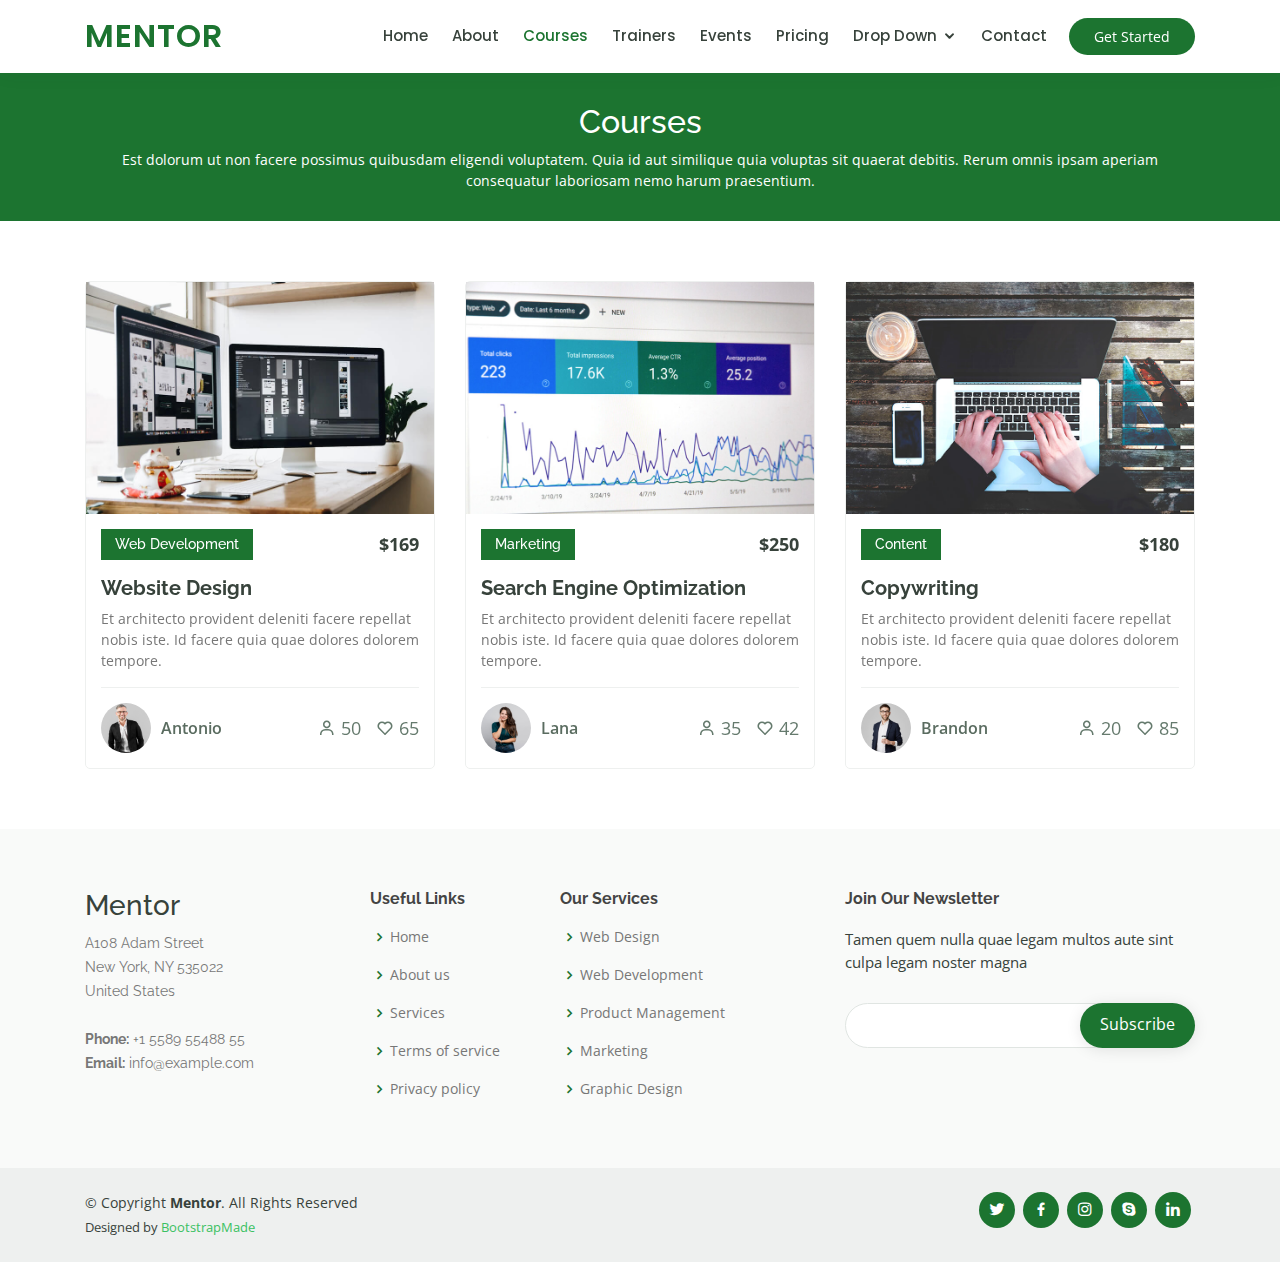
<file: templates/services.html>
<!DOCTYPE html>
<html lang="en">

<head>
  <meta charset="utf-8">
  <meta content="width=device-width, initial-scale=1.0" name="viewport">

  <title>Courses - Mentor Bootstrap Template</title>
  <meta content="" name="description">
  <meta content="" name="keywords">

  <!-- Favicons -->
  <link href="../static/assets/img/favicon.png" rel="icon">
  <link href="../static/assets/img/apple-touch-icon.png" rel="apple-touch-icon">

  <!-- Google Fonts -->
  <link href="https://fonts.googleapis.com/css?family=Open+Sans:300,300i,400,400i,600,600i,700,700i|Raleway:300,300i,400,400i,500,500i,600,600i,700,700i|Poppins:300,300i,400,400i,500,500i,600,600i,700,700i" rel="stylesheet">

  <!-- Vendor CSS Files -->
  <link href="../static/assets/vendor/bootstrap/css/bootstrap.min.css" rel="stylesheet">
  <link href="../static/assets/vendor/icofont/icofont.min.css" rel="stylesheet">
  <link href="../static/assets/vendor/boxicons/css/boxicons.min.css" rel="stylesheet">
  <link href="../static/assets/vendor/remixicon/remixicon.css" rel="stylesheet">
  <link href="../static/assets/vendor/owl.carousel/assets/owl.carousel.min.css" rel="stylesheet">
  <link href="../static/assets/vendor/animate.css/animate.min.css" rel="stylesheet">
  <link href="../static/assets/vendor/aos/aos.css" rel="stylesheet">

  <!-- Template Main CSS File -->
  <link href="../static/assets/css/style.css" rel="stylesheet">

  <!-- =======================================================
  * Template Name: Mentor - v2.2.1
  * Template URL: https://bootstrapmade.com/mentor-free-education-bootstrap-theme/
  * Author: BootstrapMade.com
  * License: https://bootstrapmade.com/license/
  ======================================================== -->
</head>

<body>

  <!-- ======= Header ======= -->
  <header id="header" class="fixed-top">
    <div class="container d-flex align-items-center">

      <h1 class="logo mr-auto"><a href="index.html">Mentor</a></h1>
      <!-- Uncomment below if you prefer to use an image logo -->
      <!-- <a href="index.html" class="logo mr-auto"><img src="assets/img/logo.png" alt="" class="img-fluid"></a>-->

      <nav class="nav-menu d-none d-lg-block">
        <ul>
          <li><a href="index.html">Home</a></li>
          <li><a href="about.html">About</a></li>
          <li class="active"><a href="services.html">Courses</a></li>
          <li><a href="staff.html">Trainers</a></li>
          <li><a href="events.html">Events</a></li>
          <li><a href="pricing.html">Pricing</a></li>
          <li class="drop-down"><a href="">Drop Down</a>
            <ul>
              <li><a href="#">Drop Down 1</a></li>
              <li class="drop-down"><a href="#">Deep Drop Down</a>
                <ul>
                  <li><a href="#">Deep Drop Down 1</a></li>
                  <li><a href="#">Deep Drop Down 2</a></li>
                  <li><a href="#">Deep Drop Down 3</a></li>
                  <li><a href="#">Deep Drop Down 4</a></li>
                  <li><a href="#">Deep Drop Down 5</a></li>
                </ul>
              </li>
              <li><a href="#">Drop Down 2</a></li>
              <li><a href="#">Drop Down 3</a></li>
              <li><a href="#">Drop Down 4</a></li>
            </ul>
          </li>
          <li><a href="contact.html">Contact</a></li>

        </ul>
      </nav><!-- .nav-menu -->

      <a href="services.html" class="get-started-btn">Get Started</a>

    </div>
  </header><!-- End Header -->

  <main id="main" data-aos="fade-in">

    <!-- ======= Breadcrumbs ======= -->
    <div class="breadcrumbs">
      <div class="container">
        <h2>Courses</h2>
        <p>Est dolorum ut non facere possimus quibusdam eligendi voluptatem. Quia id aut similique quia voluptas sit quaerat debitis. Rerum omnis ipsam aperiam consequatur laboriosam nemo harum praesentium. </p>
      </div>
    </div><!-- End Breadcrumbs -->

    <!-- ======= Courses Section ======= -->
    <section id="courses" class="courses">
      <div class="container" data-aos="fade-up">

        <div class="row" data-aos="zoom-in" data-aos-delay="100">

          <div class="col-lg-4 col-md-6 d-flex align-items-stretch">
            <div class="course-item">
              <img src="../static/assets/img/course-1.jpg" class="img-fluid" alt="...">
              <div class="course-content">
                <div class="d-flex justify-content-between align-items-center mb-3">
                  <h4>Web Development</h4>
                  <p class="price">$169</p>
                </div>

                <h3><a href="course-details.html">Website Design</a></h3>
                <p>Et architecto provident deleniti facere repellat nobis iste. Id facere quia quae dolores dolorem tempore.</p>
                <div class="trainer d-flex justify-content-between align-items-center">
                  <div class="trainer-profile d-flex align-items-center">
                    <img src="../static/assets/img/trainers/trainer-1.jpg" class="img-fluid" alt="">
                    <span>Antonio</span>
                  </div>
                  <div class="trainer-rank d-flex align-items-center">
                    <i class="bx bx-user"></i>&nbsp;50
                    &nbsp;&nbsp;
                    <i class="bx bx-heart"></i>&nbsp;65
                  </div>
                </div>
              </div>
            </div>
          </div> <!-- End Course Item-->

          <div class="col-lg-4 col-md-6 d-flex align-items-stretch mt-4 mt-md-0">
            <div class="course-item">
              <img src="../static/assets/img/course-2.jpg" class="img-fluid" alt="...">
              <div class="course-content">
                <div class="d-flex justify-content-between align-items-center mb-3">
                  <h4>Marketing</h4>
                  <p class="price">$250</p>
                </div>

                <h3><a href="course-details.html">Search Engine Optimization</a></h3>
                <p>Et architecto provident deleniti facere repellat nobis iste. Id facere quia quae dolores dolorem tempore.</p>
                <div class="trainer d-flex justify-content-between align-items-center">
                  <div class="trainer-profile d-flex align-items-center">
                    <img src="../static/assets/img/trainers/trainer-2.jpg" class="img-fluid" alt="">
                    <span>Lana</span>
                  </div>
                  <div class="trainer-rank d-flex align-items-center">
                    <i class="bx bx-user"></i>&nbsp;35
                    &nbsp;&nbsp;
                    <i class="bx bx-heart"></i>&nbsp;42
                  </div>
                </div>
              </div>
            </div>
          </div> <!-- End Course Item-->

          <div class="col-lg-4 col-md-6 d-flex align-items-stretch mt-4 mt-lg-0">
            <div class="course-item">
              <img src="../static/assets/img/course-3.jpg" class="img-fluid" alt="...">
              <div class="course-content">
                <div class="d-flex justify-content-between align-items-center mb-3">
                  <h4>Content</h4>
                  <p class="price">$180</p>
                </div>

                <h3><a href="course-details.html">Copywriting</a></h3>
                <p>Et architecto provident deleniti facere repellat nobis iste. Id facere quia quae dolores dolorem tempore.</p>
                <div class="trainer d-flex justify-content-between align-items-center">
                  <div class="trainer-profile d-flex align-items-center">
                    <img src="../static/assets/img/trainers/trainer-3.jpg" class="img-fluid" alt="">
                    <span>Brandon</span>
                  </div>
                  <div class="trainer-rank d-flex align-items-center">
                    <i class="bx bx-user"></i>&nbsp;20
                    &nbsp;&nbsp;
                    <i class="bx bx-heart"></i>&nbsp;85
                  </div>
                </div>
              </div>
            </div>
          </div> <!-- End Course Item-->

        </div>

      </div>
    </section><!-- End Courses Section -->

  </main><!-- End #main -->

  <!-- ======= Footer ======= -->
  <footer id="footer">

    <div class="footer-top">
      <div class="container">
        <div class="row">

          <div class="col-lg-3 col-md-6 footer-contact">
            <h3>Mentor</h3>
            <p>
              A108 Adam Street <br>
              New York, NY 535022<br>
              United States <br><br>
              <strong>Phone:</strong> +1 5589 55488 55<br>
              <strong>Email:</strong> info@example.com<br>
            </p>
          </div>

          <div class="col-lg-2 col-md-6 footer-links">
            <h4>Useful Links</h4>
            <ul>
              <li><i class="bx bx-chevron-right"></i> <a href="#">Home</a></li>
              <li><i class="bx bx-chevron-right"></i> <a href="#">About us</a></li>
              <li><i class="bx bx-chevron-right"></i> <a href="#">Services</a></li>
              <li><i class="bx bx-chevron-right"></i> <a href="#">Terms of service</a></li>
              <li><i class="bx bx-chevron-right"></i> <a href="#">Privacy policy</a></li>
            </ul>
          </div>

          <div class="col-lg-3 col-md-6 footer-links">
            <h4>Our Services</h4>
            <ul>
              <li><i class="bx bx-chevron-right"></i> <a href="#">Web Design</a></li>
              <li><i class="bx bx-chevron-right"></i> <a href="#">Web Development</a></li>
              <li><i class="bx bx-chevron-right"></i> <a href="#">Product Management</a></li>
              <li><i class="bx bx-chevron-right"></i> <a href="#">Marketing</a></li>
              <li><i class="bx bx-chevron-right"></i> <a href="#">Graphic Design</a></li>
            </ul>
          </div>

          <div class="col-lg-4 col-md-6 footer-newsletter">
            <h4>Join Our Newsletter</h4>
            <p>Tamen quem nulla quae legam multos aute sint culpa legam noster magna</p>
            <form action="" method="post">
              <input type="email" name="email"><input type="submit" value="Subscribe">
            </form>
          </div>

        </div>
      </div>
    </div>

    <div class="container d-md-flex py-4">

      <div class="mr-md-auto text-center text-md-left">
        <div class="copyright">
          &copy; Copyright <strong><span>Mentor</span></strong>. All Rights Reserved
        </div>
        <div class="credits">
          <!-- All the links in the footer should remain intact. -->
          <!-- You can delete the links only if you purchased the pro version. -->
          <!-- Licensing information: https://bootstrapmade.com/license/ -->
          <!-- Purchase the pro version with working PHP/AJAX contact form: https://bootstrapmade.com/mentor-free-education-bootstrap-theme/ -->
          Designed by <a href="https://bootstrapmade.com/">BootstrapMade</a>
        </div>
      </div>
      <div class="social-links text-center text-md-right pt-3 pt-md-0">
        <a href="#" class="twitter"><i class="bx bxl-twitter"></i></a>
        <a href="#" class="facebook"><i class="bx bxl-facebook"></i></a>
        <a href="#" class="instagram"><i class="bx bxl-instagram"></i></a>
        <a href="#" class="google-plus"><i class="bx bxl-skype"></i></a>
        <a href="#" class="linkedin"><i class="bx bxl-linkedin"></i></a>
      </div>
    </div>
  </footer><!-- End Footer -->

  <a href="#" class="back-to-top"><i class="bx bx-up-arrow-alt"></i></a>
  <div id="preloader"></div>

  <!-- Vendor JS Files -->
  <script src="../static/assets/vendor/jquery/jquery.min.js"></script>
  <script src="../static/assets/vendor/bootstrap/js/bootstrap.bundle.min.js"></script>
  <script src="../static/assets/vendor/jquery.easing/jquery.easing.min.js"></script>
  <script src="../static/assets/vendor/php-email-form/validate.js"></script>
  <script src="../static/assets/vendor/waypoints/jquery.waypoints.min.js"></script>
  <script src="../static/assets/vendor/counterup/counterup.min.js"></script>
  <script src="../static/assets/vendor/owl.carousel/owl.carousel.min.js"></script>
  <script src="../static/assets/vendor/aos/aos.js"></script>

  <!-- Template Main JS File -->
  <script src="../static/assets/js/main.js"></script>

</body>

</html>
</file>
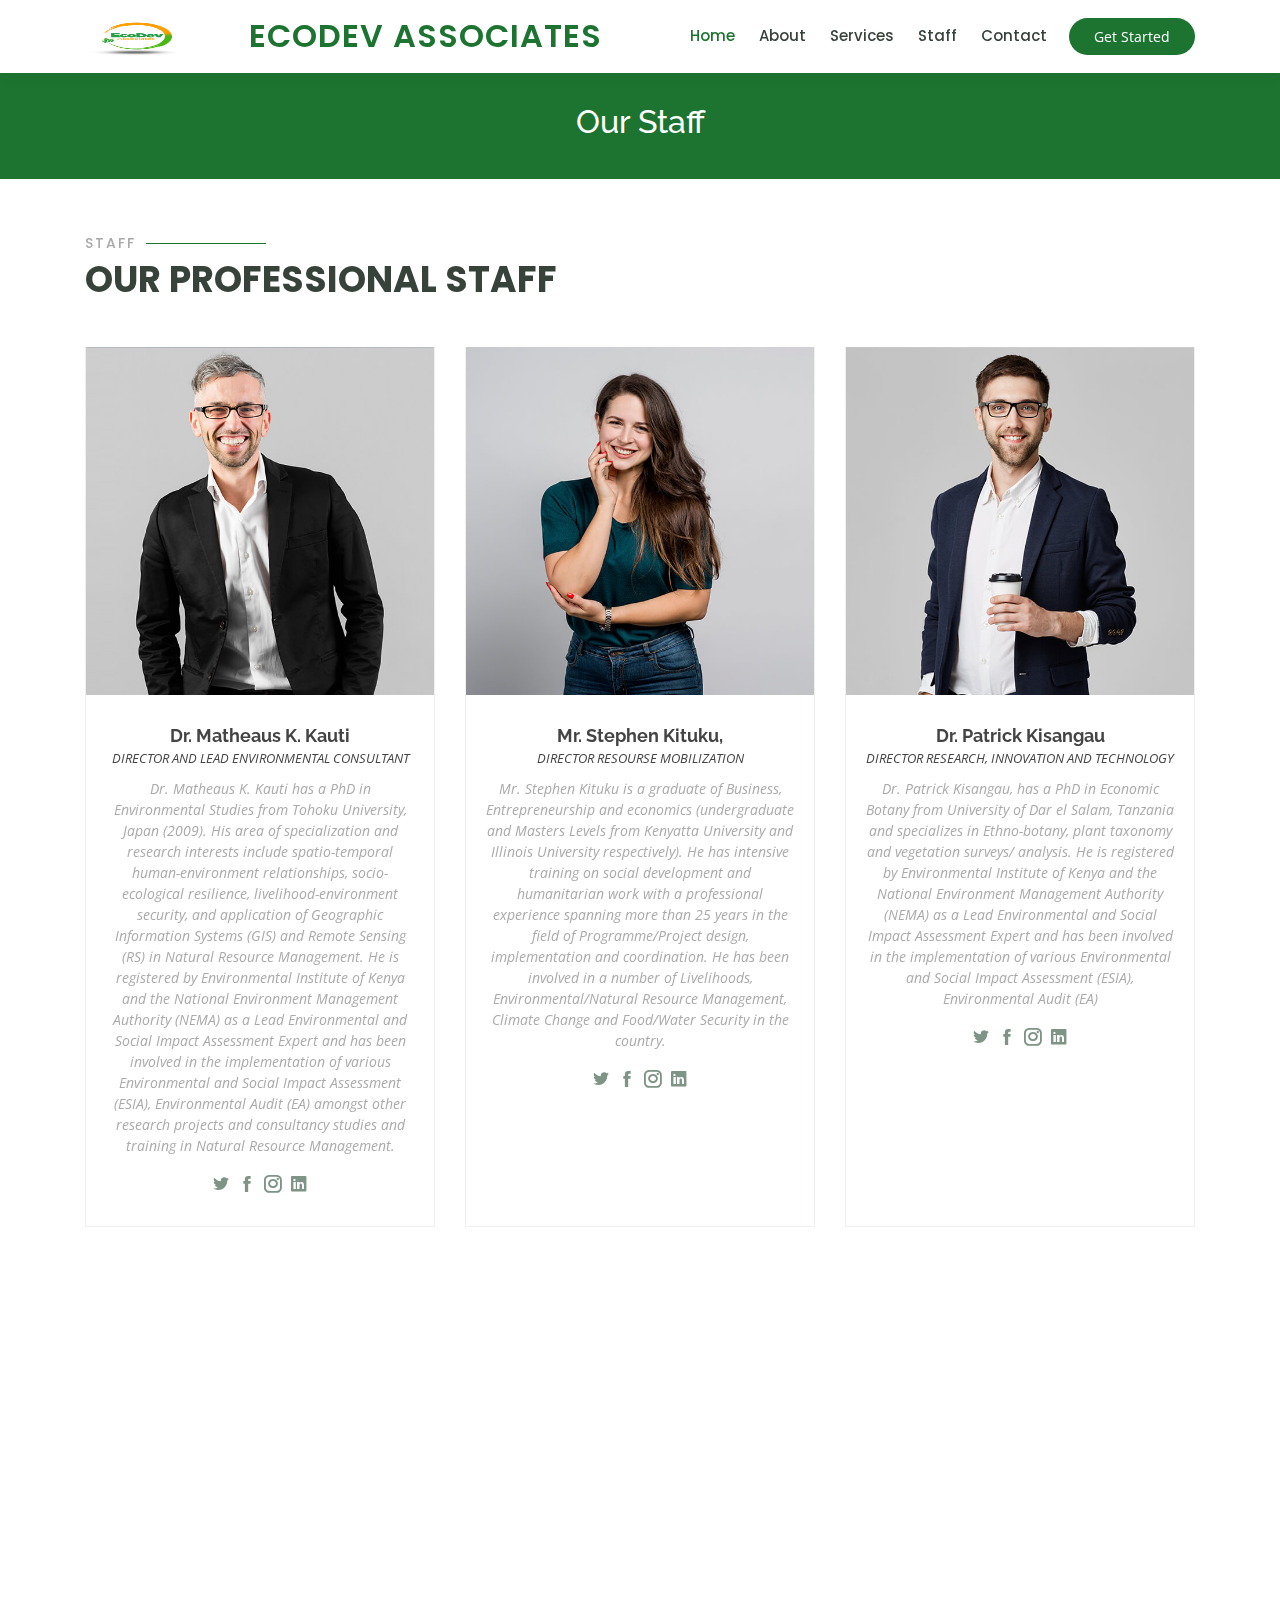
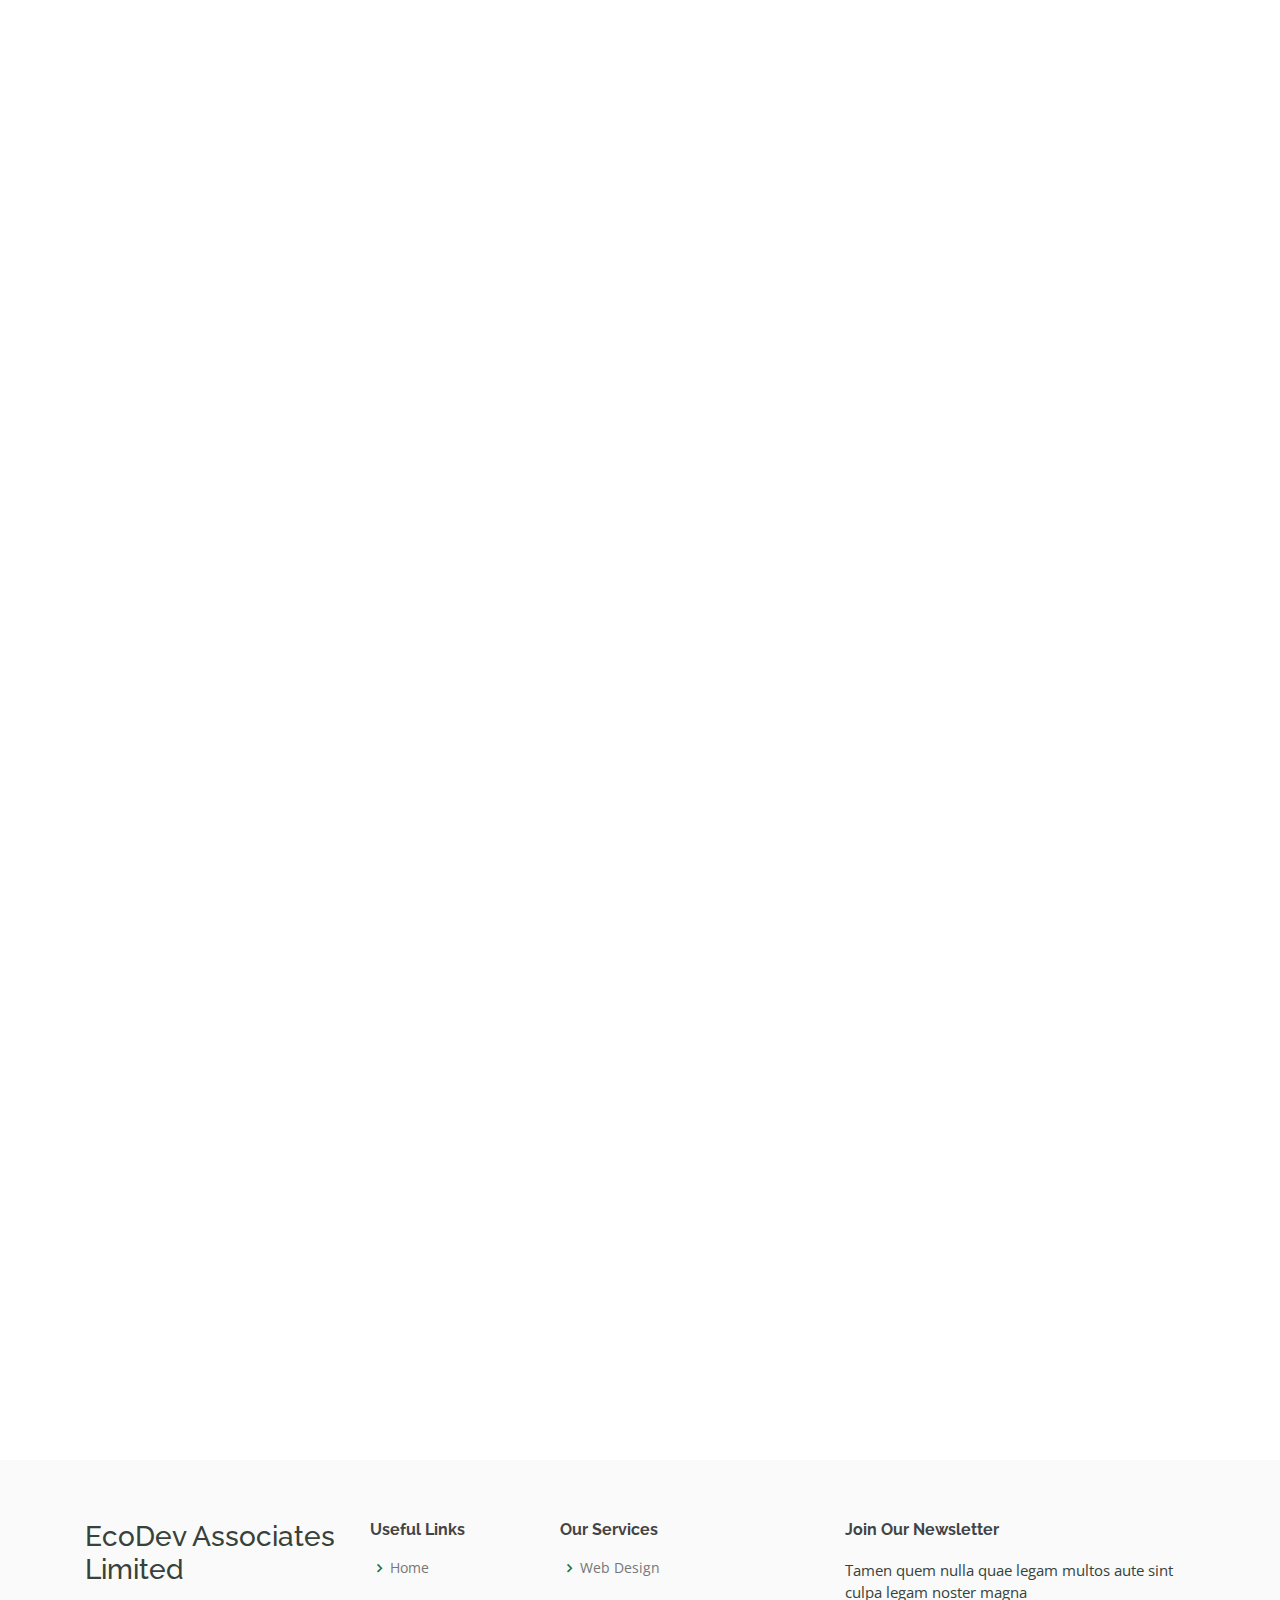
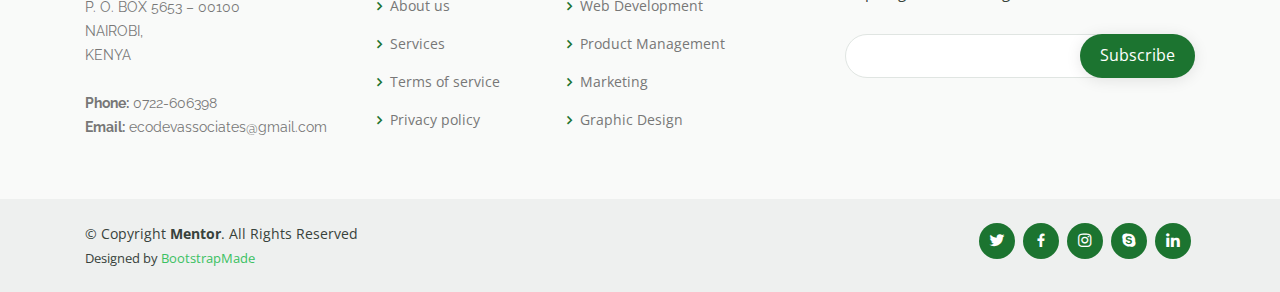
<file: templates/staff.html>
<!DOCTYPE html>
<html lang="en">

<head>
  <meta charset="utf-8">
  <meta content="width=device-width, initial-scale=1.0" name="viewport">

  <title>Trainers - Mentor Bootstrap Template</title>
  <meta content="" name="description">
  <meta content="" name="keywords">

  <!-- Favicons -->
  <link href="../static/assets/img/favicon.png" rel="icon">
  <link href="../static/assets/img/apple-touch-icon.png" rel="apple-touch-icon">

  <!-- Google Fonts -->
  <link href="https://fonts.googleapis.com/css?family=Open+Sans:300,300i,400,400i,600,600i,700,700i|Raleway:300,300i,400,400i,500,500i,600,600i,700,700i|Poppins:300,300i,400,400i,500,500i,600,600i,700,700i" rel="stylesheet">

  <!-- Vendor CSS Files -->
  <link href="../static/assets/vendor/bootstrap/css/bootstrap.min.css" rel="stylesheet">
  <link href="../static/assets/vendor/icofont/icofont.min.css" rel="stylesheet">
  <link href="../static/assets/vendor/boxicons/css/boxicons.min.css" rel="stylesheet">
  <link href="../static/assets/vendor/remixicon/remixicon.css" rel="stylesheet">
  <link href="../static/assets/vendor/owl.carousel/assets/owl.carousel.min.css" rel="stylesheet">
  <link href="../static/assets/vendor/animate.css/animate.min.css" rel="stylesheet">
  <link href="../static/assets/vendor/aos/aos.css" rel="stylesheet">

  <!-- Template Main CSS File -->
  <link href="../static/assets/css/style.css" rel="stylesheet">

  <!-- =======================================================
  * Template Name: Mentor - v2.2.1
  * Template URL: https://bootstrapmade.com/mentor-free-education-bootstrap-theme/
  * Author: BootstrapMade.com
  * License: https://bootstrapmade.com/license/
  ======================================================== -->
</head>

<body>

  <header id="header" class="fixed-top">
    <div class="container d-flex align-items-center">
     <a href="index.html" class="logo mr-auto"><img src="../static/assets/img/trainers/EcoDev Logo.png" alt="" height="100px" width="100px" class="img-fluid"></a>
      <h1 class="logo mr-auto"><a href="index.html">ECODEV ASSOCIATES</a></h1>
      <!-- Uncomment below if you prefer to use an image logo -->


      <nav class="nav-menu d-none d-lg-block">
        <ul>
          <li class="active"><a href="index.html">Home</a></li>
          <li><a href="about.html">About</a></li>
          <li><a href="services.html">Services</a></li>
          <li><a href="staff.html">Staff</a></li>

          <li><a href="contact.html">Contact</a></li>

        </ul>
      </nav><!-- .nav-menu -->

      <a href="about.html" class="get-started-btn">Get Started</a>

    </div>
  </header><!-- End Header -->

  <main id="main" data-aos="fade-in">

    <!-- ======= Breadcrumbs ======= -->
    <div class="breadcrumbs">
      <div class="container">
        <h2>Our Staff</h2>

      </div>
    </div><!-- End Breadcrumbs -->

       <!-- ======= Trainers Section ======= -->
    <section id="trainers" class="trainers">
      <div class="container" data-aos="fade-up">

        <div class="section-title">
          <h2>Staff</h2>
          <p>Our Professional Staff </p>
        </div>

        <div class="row" data-aos="zoom-in" data-aos-delay="100">
          <div class="col-lg-4 col-md-6 d-flex align-items-stretch">
            <div class="member">
              <img src="../static/assets/img/trainers/trainer-1.jpg" class="img-fluid" alt="">
              <div class="member-content">
                <h4>Dr. Matheaus K. Kauti</h4>
                <span>DIRECTOR AND LEAD ENVIRONMENTAL CONSULTANT </span>
                <p>
                  Dr. Matheaus K. Kauti has a PhD in Environmental Studies from Tohoku University, Japan (2009). His area of specialization and research interests include spatio-temporal human-environment relationships, socio-ecological resilience, livelihood-environment security, and application of Geographic Information Systems (GIS) and Remote Sensing (RS) in Natural Resource Management. He is registered by Environmental Institute of Kenya and the National Environment Management Authority (NEMA) as a Lead Environmental and Social Impact Assessment Expert and has been involved in the implementation of various Environmental and Social Impact Assessment (ESIA), Environmental Audit (EA) amongst other research projects and consultancy studies and training in Natural Resource Management.

                </p>
                <div class="social">
                  <a href=""><i class="icofont-twitter"></i></a>
                  <a href=""><i class="icofont-facebook"></i></a>
                  <a href=""><i class="icofont-instagram"></i></a>
                  <a href=""><i class="icofont-linkedin"></i></a>
                </div>
              </div>
            </div>
          </div>

          <div class="col-lg-4 col-md-6 d-flex align-items-stretch">
            <div class="member">
              <img src="../static/assets/img/trainers/trainer-2.jpg" class="img-fluid" alt="">
              <div class="member-content">
                <h4>Mr. Stephen Kituku,</h4>
                <span> DIRECTOR RESOURSE MOBILIZATION</span>
                <p>
                   Mr. Stephen Kituku is a graduate of Business, Entrepreneurship and economics (undergraduate and Masters Levels from Kenyatta University and Illinois University respectively). He has intensive training on social development and humanitarian work with a professional experience spanning more than 25 years in the field of Programme/Project design, implementation and coordination. He has been involved in a number of Livelihoods, Environmental/Natural Resource Management, Climate Change and Food/Water Security in the country.

                </p>
                <div class="social">
                  <a href=""><i class="icofont-twitter"></i></a>
                  <a href=""><i class="icofont-facebook"></i></a>
                  <a href=""><i class="icofont-instagram"></i></a>
                  <a href=""><i class="icofont-linkedin"></i></a>
                </div>
              </div>
            </div>
          </div>

          <div class="col-lg-4 col-md-6 d-flex align-items-stretch">
            <div class="member">
              <img src="../static/assets/img/trainers/trainer-3.jpg" class="img-fluid" alt="">
              <div class="member-content">
                <h4>Dr. Patrick Kisangau </h4>
                <span>DIRECTOR RESEARCH, INNOVATION AND TECHNOLOGY</span>
                <p>
                  Dr. Patrick Kisangau, has a PhD in Economic Botany from University of Dar el Salam, Tanzania and specializes in Ethno-botany, plant taxonomy and vegetation surveys/ analysis. He is registered by Environmental Institute of Kenya and the National Environment Management Authority (NEMA) as a Lead Environmental and Social Impact Assessment Expert and has been involved in the implementation of various Environmental and Social Impact Assessment (ESIA), Environmental Audit (EA)

                </p>
                <div class="social">
                  <a href=""><i class="icofont-twitter"></i></a>
                  <a href=""><i class="icofont-facebook"></i></a>
                  <a href=""><i class="icofont-instagram"></i></a>
                  <a href=""><i class="icofont-linkedin"></i></a>
                </div>
              </div>
            </div>
          </div>

        </div>

      </div>
    </section><!-- End Trainers Section -->
 <!-- ======= Trainers Section ======= -->
    <section id="trainers" class="trainers">
      <div class="container" data-aos="fade-up">



        <div class="row" data-aos="zoom-in" data-aos-delay="100">
          <div class="col-lg-4 col-md-6 d-flex align-items-stretch">
            <div class="member">
              <img src="../static/assets/img/trainers/trainer-1.jpg" class="img-fluid" alt="">
              <div class="member-content">
                <h4>Mr Boniface Mavindu,</h4>
                <span> MONITORING AND EVALUATION MANAGER</span>
                <p>
                  Mr Boniface Mavindu is a BSc. Agricultural Economics and Resource Management graduate from Moi University. He has a wide knowledge and expertise in coding surveys into electronic data collection system and analysis using different software’s (EXCEL, SPSS and STATA). He has been engaged in a number of projects as a Monitoring and Evaluation supervisor where he acquired invaluable skills on donor reporting, design and document evaluation process as well as setting evaluation schedules, coordinating the strategic planning process, facilitating identification of staff training  needs  with management team and delivering trainings to staff through exchanges, field trips, in house groups and out sourced trainings as well as training farmer groups on Conservation Agriculture, Good Agronomic Practices(GAPs), Crop protection and other practice on good crop production.

                </p>
                <div class="social">
                  <a href=""><i class="icofont-twitter"></i></a>
                  <a href=""><i class="icofont-facebook"></i></a>
                  <a href=""><i class="icofont-instagram"></i></a>
                  <a href=""><i class="icofont-linkedin"></i></a>
                </div>
              </div>
            </div>
          </div>

          <div class="col-lg-4 col-md-6 d-flex align-items-stretch">
            <div class="member">
              <img src="../static/assets/img/trainers/trainer-2.jpg" class="img-fluid" alt="">
              <div class="member-content">
                <h4>Ms. Mercy Cheruto, </h4>
                <span>GIS/REMOTE SENSING ANALYST, ASSOCIATE EIA/AUDIT EXPERT</span>
                <p>
                  Ms. Cheruto Mercy Kebenei has a BSc. Environment and Natural Resources Conservation and MSc. in Environmental Management from South Eastern Kenya University. Her research interests are on environmental conservation and application of Geographic Information Systems (GIS) and Remote Sensing (RS) in assessment of land cover changes. She has a wide consultancy experience on environmental resource management, mapping, GPS data collection & management.

                </p>
                <div class="social">
                  <a href=""><i class="icofont-twitter"></i></a>
                  <a href=""><i class="icofont-facebook"></i></a>
                  <a href=""><i class="icofont-instagram"></i></a>
                  <a href=""><i class="icofont-linkedin"></i></a>
                </div>
              </div>
            </div>
          </div>

          <div class="col-lg-4 col-md-6 d-flex align-items-stretch">
            <div class="member">
              <img src="../static/assets/img/trainers/trainer-3.jpg" class="img-fluid" alt="">
              <div class="member-content">
                <h4>Mr. Raphael Kieti,</h4>
                <span> PROJECT MANAGEMENT OFFICER</span>
                <p>
                  Mr. Raphael Kieti has a Bachelor of Arts (Anthropology) from University of Nairobi and MSc. Environmental Management from South Eastern Kenya University. His research interest is on socio-economic and rural livelihoods. He has worked with various Non Governmental Organizations as a Community Development Officer. Project management forms a key component of his consultancy experience. He has specific skills in management of stakeholder relationships, community mobilization and training as well as overall project implementation including work plan, scope, budget, and scheduling.

                </p>
                <div class="social">
                  <a href=""><i class="icofont-twitter"></i></a>
                  <a href=""><i class="icofont-facebook"></i></a>
                  <a href=""><i class="icofont-instagram"></i></a>
                  <a href=""><i class="icofont-linkedin"></i></a>
                </div>
              </div>
            </div>
          </div>

             <div class="col-lg-4 col-md-6 d-flex align-items-stretch">
            <div class="member">
              <img src="../static/assets/img/trainers/trainer-3.jpg" class="img-fluid" alt="">
              <div class="member-content">
                <h4>Mr. Kelvin Mutwiwa </h4>
                <span> PUBLIC RELATIONS AND COMMUNICATION OFFICER </span>
                <p>
                  Mr. Kelvin Mutwiwa has a Diploma in Public Relations from the University of Nairobi and is currently pursuing a Bachelor of Arts degree in Journalism and Media Studies - Development Communication option from the University of Nairobi, School of Journalism. He has a passion for and is actively involved in Public Relations within the area of development communication
                </p>
                <div class="social">
                  <a href=""><i class="icofont-twitter"></i></a>
                  <a href=""><i class="icofont-facebook"></i></a>
                  <a href=""><i class="icofont-instagram"></i></a>
                  <a href=""><i class="icofont-linkedin"></i></a>
                </div>
              </div>
            </div>
          </div>

        </div>

      </div>
    </section><!-- End Trainers Section -->


  </main><!-- End #main -->

  <!-- ======= Footer ======= -->
  <footer id="footer">

    <div class="footer-top">
      <div class="container">
        <div class="row">
      <div class="col-lg-3 col-md-6 footer-contact">
            <h3>EcoDev Associates Limited</h3>
            <p>
              P. O. BOX 5653 – 00100 <br>
              NAIROBI, <br>
                KENYA <br><br>
              <strong>Phone:</strong> 0722-606398<br>
              <strong>Email:</strong> ecodevassociates@gmail.com <br>
            </p>
          </div>

          <div class="col-lg-2 col-md-6 footer-links">
            <h4>Useful Links</h4>
            <ul>
              <li><i class="bx bx-chevron-right"></i> <a href="#">Home</a></li>
              <li><i class="bx bx-chevron-right"></i> <a href="#">About us</a></li>
              <li><i class="bx bx-chevron-right"></i> <a href="#">Services</a></li>
              <li><i class="bx bx-chevron-right"></i> <a href="#">Terms of service</a></li>
              <li><i class="bx bx-chevron-right"></i> <a href="#">Privacy policy</a></li>
            </ul>
          </div>

          <div class="col-lg-3 col-md-6 footer-links">
            <h4>Our Services</h4>
            <ul>
              <li><i class="bx bx-chevron-right"></i> <a href="#">Web Design</a></li>
              <li><i class="bx bx-chevron-right"></i> <a href="#">Web Development</a></li>
              <li><i class="bx bx-chevron-right"></i> <a href="#">Product Management</a></li>
              <li><i class="bx bx-chevron-right"></i> <a href="#">Marketing</a></li>
              <li><i class="bx bx-chevron-right"></i> <a href="#">Graphic Design</a></li>
            </ul>
          </div>

          <div class="col-lg-4 col-md-6 footer-newsletter">
            <h4>Join Our Newsletter</h4>
            <p>Tamen quem nulla quae legam multos aute sint culpa legam noster magna</p>
            <form action="" method="post">
              <input type="email" name="email"><input type="submit" value="Subscribe">
            </form>
          </div>

        </div>
      </div>
    </div>

    <div class="container d-md-flex py-4">

      <div class="mr-md-auto text-center text-md-left">
        <div class="copyright">
          &copy; Copyright <strong><span>Mentor</span></strong>. All Rights Reserved
        </div>
        <div class="credits">
          <!-- All the links in the footer should remain intact. -->
          <!-- You can delete the links only if you purchased the pro version. -->
          <!-- Licensing information: https://bootstrapmade.com/license/ -->
          <!-- Purchase the pro version with working PHP/AJAX contact form: https://bootstrapmade.com/mentor-free-education-bootstrap-theme/ -->
          Designed by <a href="https://bootstrapmade.com/">BootstrapMade</a>
        </div>
      </div>
      <div class="social-links text-center text-md-right pt-3 pt-md-0">
        <a href="#" class="twitter"><i class="bx bxl-twitter"></i></a>
        <a href="#" class="facebook"><i class="bx bxl-facebook"></i></a>
        <a href="#" class="instagram"><i class="bx bxl-instagram"></i></a>
        <a href="#" class="google-plus"><i class="bx bxl-skype"></i></a>
        <a href="#" class="linkedin"><i class="bx bxl-linkedin"></i></a>
      </div>
    </div>
  </footer><!-- End Footer -->

  <a href="#" class="back-to-top"><i class="bx bx-up-arrow-alt"></i></a>
  <div id="preloader"></div>

  <!-- Vendor JS Files -->
  <script src="../static/assets/vendor/jquery/jquery.min.js"></script>
  <script src="../static/assets/vendor/bootstrap/js/bootstrap.bundle.min.js"></script>
  <script src="../static/assets/vendor/jquery.easing/jquery.easing.min.js"></script>
  <script src="../static/assets/vendor/php-email-form/validate.js"></script>
  <script src="../static/assets/vendor/waypoints/jquery.waypoints.min.js"></script>
  <script src="../static/assets/vendor/counterup/counterup.min.js"></script>
  <script src="../static/assets/vendor/owl.carousel/owl.carousel.min.js"></script>
  <script src="../static/assets/vendor/aos/aos.js"></script>

  <!-- Template Main JS File -->
  <script src="../static/assets/js/main.js"></script>

</body>

</html>
</file>
<file: static/assets/css/style.css>
/**
* Template Name: Mentor - v2.2.1
* Template URL: https://bootstrapmade.com/mentor-free-education-bootstrap-theme/
* Author: BootstrapMade.com
* License: https://bootstrapmade.com/license/
*/

/*--------------------------------------------------------------
# General
--------------------------------------------------------------*/
body {
  font-family: "Open Sans", sans-serif;
  color: #444444;
}

a {
  color: #1c7430;
}

a:hover {
  color: #1c7430;
  text-decoration: none;
}

h1, h2, h3, h4, h5, h6 {
  font-family: "Raleway", sans-serif;
}

/*--------------------------------------------------------------
# Back to top button
--------------------------------------------------------------*/
.back-to-top {
  position: fixed;
  display: none;
  right: 15px;
  bottom: 15px;
  z-index: 99999;
}

.back-to-top i {
  display: flex;
  align-items: center;
  justify-content: center;
  font-size: 24px;
  width: 40px;
  height: 40px;
  border-radius: 50px;
  background: #1c7430;
  color: #fff;
  transition: all 0.4s;
}

.back-to-top i:hover {
  background: #1c7430;
  color: #fff;
}

/*--------------------------------------------------------------
# Preloader
--------------------------------------------------------------*/
#preloader {
  position: fixed;
  top: 0;
  left: 0;
  right: 0;
  bottom: 0;
  z-index: 9999;
  overflow: hidden;
  background: #fff;
}

#preloader:before {
  content: "";
  position: fixed;
  top: calc(50% - 30px);
  left: calc(50% - 30px);
  border: 6px solid #1c7430;
  border-top-color: #fff;
  border-bottom-color: #fff;
  border-radius: 50%;
  width: 60px;
  height: 60px;
  -webkit-animation: animate-preloader 1s linear infinite;
  animation: animate-preloader 1s linear infinite;
}

@-webkit-keyframes animate-preloader {
  0% {
    transform: rotate(0deg);
  }
  100% {
    transform: rotate(360deg);
  }
}

@keyframes animate-preloader {
  0% {
    transform: rotate(0deg);
  }
  100% {
    transform: rotate(360deg);
  }
}

/*--------------------------------------------------------------
# Disable aos animation delay on mobile devices
--------------------------------------------------------------*/
@media screen and (max-width: 768px) {
  [data-aos-delay] {
    transition-delay: 0 !important;
  }
}

/*--------------------------------------------------------------
# Header
--------------------------------------------------------------*/
#header {
  background: #fff;
  transition: all 0.5s;
  z-index: 997;
  padding: 15px 0;
  box-shadow: 0px 0 18px rgba(55, 66, 59, 0.08);
}

#header .logo {
  font-size: 32px;
  margin: 0;
  padding: 0;
  line-height: 1;
  font-weight: 600;
  letter-spacing: 1px;
  text-transform: uppercase;
  font-family: "Poppins", sans-serif;
}

#header .logo a {
  color: #1c7430;
}

#header .logo img {
  max-height: 40px;
}

@media (max-width: 992px) {
  #header .logo {
    font-size: 28px;
  }
}

/*--------------------------------------------------------------
# Navigation Menu
--------------------------------------------------------------*/
/* Desktop Navigation */
.nav-menu ul {
  margin: 0;
  padding: 0;
  list-style: none;
}

.nav-menu > ul {
  display: flex;
}

.nav-menu > ul > li {
  position: relative;
  white-space: nowrap;
  padding: 10px 0 10px 24px;
}

.nav-menu a {
  display: block;
  position: relative;
  color: #37423b;
  transition: 0.3s;
  font-size: 15px;
  font-family: "Poppins", sans-serif;
  font-weight: 500;
}

.nav-menu a:hover, .nav-menu .active > a, .nav-menu li:hover > a {
  color: #1c7430;
}

.nav-menu .drop-down ul {
  display: block;
  position: absolute;
  left: 24px;
  top: calc(100% + 30px);
  z-index: 99;
  opacity: 0;
  visibility: hidden;
  padding: 10px 0;
  background: #fff;
  box-shadow: 0px 0px 30px rgba(127, 137, 161, 0.25);
  transition: 0.3s;
  border-radius: 4px;
}

.nav-menu .drop-down:hover > ul {
  opacity: 1;
  top: 100%;
  visibility: visible;
}

.nav-menu .drop-down li {
  min-width: 180px;
  position: relative;
}

.nav-menu .drop-down ul a {
  padding: 10px 20px;
  font-size: 14px;
  font-weight: 500;
  text-transform: none;
  color: #37423b;
}

.nav-menu .drop-down ul a:hover, .nav-menu .drop-down ul .active > a, .nav-menu .drop-down ul li:hover > a {
  color: #1c7430;
}

.nav-menu .drop-down > a:after {
  content: "\ea99";
  font-family: IcoFont;
  padding-left: 5px;
}

.nav-menu .drop-down .drop-down ul {
  top: 0;
  left: calc(100% - 30px);
}

.nav-menu .drop-down .drop-down:hover > ul {
  opacity: 1;
  top: 0;
  left: 100%;
}

.nav-menu .drop-down .drop-down > a {
  padding-right: 35px;
}

.nav-menu .drop-down .drop-down > a:after {
  content: "\eaa0";
  font-family: IcoFont;
  position: absolute;
  right: 15px;
}

@media (max-width: 1366px) {
  .nav-menu .drop-down .drop-down ul {
    left: -90%;
  }
  .nav-menu .drop-down .drop-down:hover > ul {
    left: -100%;
  }
  .nav-menu .drop-down .drop-down > a:after {
    content: "\ea9d";
  }
}

/* Get Startet Button */
.get-started-btn {
  margin-left: 22px;
  background: #1c7430;
  color: #fff;
  border-radius: 50px;
  padding: 8px 25px;
  white-space: nowrap;
  transition: 0.3s;
  font-size: 14px;
  display: inline-block;
}

.get-started-btn:hover {
  background: #1c7430;
  color: #fff;
}

@media (max-width: 768px) {
  .get-started-btn {
    margin: 0 48px 0 0;
    padding: 6px 18px;
  }
}

/* Mobile Navigation */
.mobile-nav-toggle {
  position: fixed;
  top: 17px;
  right: 15px;
  z-index: 9998;
  border: 0;
  background: none;
  font-size: 24px;
  transition: all 0.4s;
  outline: none !important;
  line-height: 1;
  cursor: pointer;
  text-align: right;
}

.mobile-nav-toggle i {
  color: #37423b;
}

.mobile-nav {
  position: fixed;
  top: 55px;
  right: 15px;
  bottom: 15px;
  left: 15px;
  z-index: 9999;
  overflow-y: auto;
  background: #fff;
  transition: ease-in-out 0.2s;
  opacity: 0;
  visibility: hidden;
  border-radius: 10px;
  padding: 10px 0;
}

.mobile-nav * {
  margin: 0;
  padding: 0;
  list-style: none;
}

.mobile-nav a {
  display: block;
  position: relative;
  color: #37423b;
  padding: 10px 20px;
  font-weight: 500;
  outline: none;
}

.mobile-nav a:hover, .mobile-nav .active > a, .mobile-nav li:hover > a {
  color: #1c7430;
  text-decoration: none;
}

.mobile-nav .drop-down > a:after {
  content: "\ea99";
  font-family: IcoFont;
  padding-left: 10px;
  position: absolute;
  right: 15px;
}

.mobile-nav .active.drop-down > a:after {
  content: "\eaa1";
}

.mobile-nav .drop-down > a {
  padding-right: 35px;
}

.mobile-nav .drop-down ul {
  display: none;
  overflow: hidden;
}

.mobile-nav .drop-down li {
  padding-left: 20px;
}

.mobile-nav-overly {
  width: 100%;
  height: 100%;
  z-index: 9997;
  top: 0;
  left: 0;
  position: fixed;
  background: rgba(32, 38, 34, 0.6);
  overflow: hidden;
  display: none;
  transition: ease-in-out 0.2s;
}

.mobile-nav-active {
  overflow: hidden;
}

.mobile-nav-active .mobile-nav {
  opacity: 1;
  visibility: visible;
}

.mobile-nav-active .mobile-nav-toggle i {
  color: #fff;
}

/*--------------------------------------------------------------
# Hero Section
--------------------------------------------------------------*/
#hero {
  width: 100%;
  height: 80vh;
  background: url("../img/trainers/EcoDev Logo.jpeg")  center;
  background-size: cover;
  position:relative;
}

#hero:before {
  content: "";
  background: rgba(0, 0, 0, 0.4);
  position: absolute;
  bottom: 0;
  top: 0;
  left: 0;
  right: 0;
}

#hero .container {
  padding-top: 72px;
}

@media (max-width: 992px) {
  #hero .container {
    padding-top: 62px;
  }
}

#hero h1 {
  margin: 0;
  font-size: 48px;
  font-weight: 700;
  line-height: 56px;
  color: #fff;
  font-family: "Poppins", sans-serif;
}

#hero h2 {
  color: #eee;
  margin: 10px 0 0 0;
  font-size: 24px;
}

#hero .btn-get-started {
  font-family: "Raleway", sans-serif;
  font-weight: 500;
  font-size: 15px;
  letter-spacing: 1px;
  display: inline-block;
  padding: 10px 35px;
  border-radius: 50px;
  transition: 0.5s;
  margin-top: 30px;
  border: 2px solid #fff;
  color: #fff;
}

#hero .btn-get-started:hover {
  background: #1c7430;
  border: 2px solid #1c7430;
}

@media (min-width: 1024px) {
  #hero {
    background-attachment: fixed;
  }
}

@media (max-width: 768px) {
  #hero {
    height: 100vh;
  }
  #hero h1 {
    font-size: 28px;
    line-height: 36px;
  }
  #hero h2 {
    font-size: 18px;
    line-height: 24px;
  }
}

/*--------------------------------------------------------------
# Sections General
--------------------------------------------------------------*/
section {
  padding: 60px 0;
  overflow: hidden;
}

.section-bg {
  background-color: #f6f7f6;
}

.section-title {
  padding-bottom: 40px;
}

.section-title h2 {
  font-size: 14px;
  font-weight: 500;
  padding: 0;
  line-height: 1px;
  margin: 0 0 5px 0;
  letter-spacing: 2px;
  text-transform: uppercase;
  color: #aaaaaa;
  font-family: "Poppins", sans-serif;
}

.section-title h2::after {
  content: "";
  width: 120px;
  height: 1px;
  display: inline-block;
  background: #1c7430;
  margin: 4px 10px;
}

.section-title p {
  margin: 0;
  margin: 0;
  font-size: 36px;
  font-weight: 700;
  text-transform: uppercase;
  font-family: "Poppins", sans-serif;
  color: #37423b;
}

.breadcrumbs {
  margin-top: 73px;
  text-align: center;
  background: #1c7430;
  padding: 30px 0;
  color: #fff;
}

@media (max-width: 992px) {
  .breadcrumbs {
    margin-top: 63px;
  }
}

.breadcrumbs h2 {
  font-size: 32px;
  font-weight: 500;
}

.breadcrumbs p {
  font-size: 14px;
  margin-bottom: 0;
}

/*--------------------------------------------------------------
# About
--------------------------------------------------------------*/
.about .content h3 {
  font-weight: 600;
  font-size: 26px;
}

.about .content ul {
  list-style: none;
  padding: 0;
}

.about .content ul li {
  padding-bottom: 10px;
}

.about .content ul i {
  font-size: 20px;
  padding-right: 4px;
  color: #1c7430;
}

.about .content .learn-more-btn {
  background: #1c7430;
  color: #fff;
  border-radius: 50px;
  padding: 8px 25px 9px 25px;
  white-space: nowrap;
  transition: 0.3s;
  font-size: 14px;
  display: inline-block;
}

.about .content .learn-more-btn:hover {
  background: #1c7430;
  color: #fff;
}

@media (max-width: 768px) {
  .about .content .learn-more-btn {
    margin: 0 48px 0 0;
    padding: 6px 18px;
  }
}

/*--------------------------------------------------------------
# Counts
--------------------------------------------------------------*/
.counts {
  padding: 30px 0;
}

.counts .counters span {
  font-size: 48px;
  display: block;
  color: #1c7430;
  font-weight: 700;
}

.counts .counters p {
  padding: 0;
  margin: 0 0 20px 0;
  font-family: "Raleway", sans-serif;
  font-size: 15px;
  font-weight: 600;
  color: #37423b;
}

/*--------------------------------------------------------------
# Why Us
--------------------------------------------------------------*/
.why-us .content {
  padding: 30px;
  background: #1c7430;
  border-radius: 4px;
  color: #fff;
}

.why-us .content h3 {
  font-weight: 700;
  font-size: 34px;
  margin-bottom: 30px;
}

.why-us .content p {
  margin-bottom: 30px;
}

.why-us .content .more-btn {
  display: inline-block;
  background: rgba(255, 255, 255, 0.2);
  padding: 6px 30px 8px 30px;
  color: #fff;
  border-radius: 50px;
  transition: all ease-in-out 0.4s;
}

.why-us .content .more-btn i {
  font-size: 14px;
}

.why-us .content .more-btn:hover {
  color: #1c7430;
  background: #fff;
}

.why-us .icon-boxes .icon-box {
  text-align: center;
  background: #fff;
  padding: 40px 30px;
  width: 100%;
  border: 1px solid #eef0ef;
}

.why-us .icon-boxes .icon-box i {
  font-size: 32px;
  padding: 18px;
  color: #1c7430;
  margin-bottom: 30px;
  background: #ecf9f0;
  border-radius: 50px;
}

.why-us .icon-boxes .icon-box h4 {
  font-size: 20px;
  font-weight: 700;
  margin: 0 0 30px 0;
}

.why-us .icon-boxes .icon-box p {
  font-size: 15px;
  color: #848484;
}

/*--------------------------------------------------------------
# Features
--------------------------------------------------------------*/
.features {
  padding-top: 0px;
}

.features .icon-box {
  display: flex;
  align-items: center;
  padding: 20px;
  transition: 0.3s;
  border: 1px solid #eef0ef;
}

.features .icon-box i {
  font-size: 32px;
  padding-right: 10px;
  line-height: 1;
}

.features .icon-box h3 {
  font-weight: 700;
  margin: 0;
  padding: 0;
  line-height: 1;
  font-size: 16px;
}

.features .icon-box h3 a {
  color: #37423b;
  transition: 0.3s;
}

.features .icon-box:hover {
  border-color: #1c7430;
}

.features .icon-box:hover h3 a {
  color: #1c7430;
}

/*--------------------------------------------------------------
# Courses
--------------------------------------------------------------*/
.courses .course-item {
  border-radius: 5px;
  border: 1px solid #eef0ef;
}

.courses .course-content {
  padding: 15px;
}

.courses .course-content h3 {
  font-weight: 700;
  font-size: 20px;
}

.courses .course-content h3 a {
  color: #37423b;
  transition: 0.3s;
}

.courses .course-content h3 a:hover {
  color: #1c7430;
}

.courses .course-content p {
  font-size: 14px;
  color: #777777;
}

.courses .course-content h4 {
  font-size: 14px;
  background: #1c7430;
  padding: 7px 14px;
  color: #fff;
  margin: 0;
}

.courses .course-content .price {
  margin: 0;
  font-weight: 700;
  font-size: 18px;
  color: #37423b;
}

.courses .trainer {
  padding-top: 15px;
  border-top: 1px solid #eef0ef;
}

.courses .trainer .trainer-profile img {
  max-width: 50px;
  border-radius: 50px;
}

.courses .trainer .trainer-profile span {
  padding-left: 10px;
  font-weight: 600;
  font-size: 16px;
  color: #5a6c60;
}

.courses .trainer .trainer-rank {
  font-size: 18px;
  color: #657a6d;
}

/*--------------------------------------------------------------
# Trainers
--------------------------------------------------------------*/
.trainers .member {
  text-align: center;
  margin-bottom: 20px;
  background: #fff;
  border: 1px solid #eef0ef;
}

.trainers .member img {
  margin: -1px -1px 30px -1px;
}

.trainers .member .member-content {
  padding: 0 20px 30px 20px;
}

.trainers .member h4 {
  font-weight: 700;
  margin-bottom: 2px;
  font-size: 18px;
}

.trainers .member span {
  font-style: italic;
  display: block;
  font-size: 13px;
}

.trainers .member p {
  padding-top: 10px;
  font-size: 14px;
  font-style: italic;
  color: #aaaaaa;
}

.trainers .member .social {
  margin-top: 15px;
}

.trainers .member .social a {
  color: #7e9486;
  transition: 0.3s;
}

.trainers .member .social a:hover {
  color: #1c7430;
}

.trainers .member .social i {
  font-size: 18px;
  margin: 0 2px;
}

/*--------------------------------------------------------------
# Testimonials
--------------------------------------------------------------*/
.testimonials .testimonial-wrap {
  padding-left: 50px;
}

.testimonials .testimonial-item {
  box-sizing: content-box;
  padding: 30px 30px 30px 60px;
  margin: 30px 15px;
  min-height: 200px;
  border: 1px solid #eef0ef;
  position: relative;
  background: #fff;
}

.testimonials .testimonial-item .testimonial-img {
  width: 90px;
  border-radius: 10px;
  border: 6px solid #fff;
  position: absolute;
  left: -45px;
}

.testimonials .testimonial-item h3 {
  font-size: 18px;
  font-weight: bold;
  margin: 10px 0 5px 0;
  color: #111;
}

.testimonials .testimonial-item h4 {
  font-size: 14px;
  color: #999;
  margin: 0;
}

.testimonials .testimonial-item .quote-icon-left, .testimonials .testimonial-item .quote-icon-right {
  color: #c1ecce;
  font-size: 26px;
}

.testimonials .testimonial-item .quote-icon-left {
  display: inline-block;
  left: -5px;
  position: relative;
}

.testimonials .testimonial-item .quote-icon-right {
  display: inline-block;
  right: -5px;
  position: relative;
  top: 10px;
}

.testimonials .testimonial-item p {
  font-style: italic;
  margin: 15px auto 15px auto;
}

.testimonials .owl-nav, .testimonials .owl-dots {
  margin-top: 5px;
  text-align: center;
}

.testimonials .owl-dot {
  display: inline-block;
  margin: 0 5px;
  width: 12px;
  height: 12px;
  border-radius: 50%;
  background-color: #ddd !important;
}

.testimonials .owl-dot.active {
  background-color: #1c7430 !important;
}

@media (max-width: 767px) {
  .testimonials .testimonial-wrap {
    padding-left: 0;
  }
  .testimonials .testimonial-item {
    padding: 30px;
    margin: 15px;
  }
  .testimonials .testimonial-item .testimonial-img {
    position: static;
    left: auto;
  }
}

/*--------------------------------------------------------------
# Cource Details
--------------------------------------------------------------*/
.course-details h3 {
  font-size: 24px;
  margin: 30px 0 15px 0;
  font-weight: 700;
  position: relative;
  padding-bottom: 10px;
}

.course-details h3:before {
  content: '';
  position: absolute;
  display: block;
  width: 100%;
  height: 1px;
  background: #eef0ef;
  bottom: 0;
  left: 0;
}

.course-details h3:after {
  content: '';
  position: absolute;
  display: block;
  width: 60px;
  height: 1px;
  background: #1c7430;
  bottom: 0;
  left: 0;
}

.course-details .course-info {
  background: #f6f7f6;
  padding: 10px 15px;
  margin-bottom: 15px;
}

.course-details .course-info h5 {
  font-weight: 400;
  font-size: 16px;
  margin: 0;
  font-family: "Poppins", sans-serif;
}

.course-details .course-info p {
  margin: 0;
  font-weight: 600;
}

.course-details .course-info a {
  color: #657a6d;
}

/*--------------------------------------------------------------
# Cource Details Tabs
--------------------------------------------------------------*/
.cource-details-tabs {
  overflow: hidden;
  padding-top: 0;
}

.cource-details-tabs .nav-tabs {
  border: 0;
}

.cource-details-tabs .nav-link {
  border: 0;
  padding: 12px 15px 12px 0;
  transition: 0.3s;
  color: #37423b;
  border-radius: 0;
  border-right: 2px solid #e2e7e4;
  font-weight: 600;
  font-size: 15px;
}

.cource-details-tabs .nav-link:hover {
  color: #1c7430;
}

.cource-details-tabs .nav-link.active {
  color: #1c7430;
  border-color: #1c7430;
}

.cource-details-tabs .tab-pane.active {
  -webkit-animation: fadeIn 0.5s ease-out;
  animation: fadeIn 0.5s ease-out;
}

.cource-details-tabs .details h3 {
  font-size: 26px;
  font-weight: 600;
  margin-bottom: 20px;
  color: #37423b;
}

.cource-details-tabs .details p {
  color: #777777;
}

.cource-details-tabs .details p:last-child {
  margin-bottom: 0;
}

@media (max-width: 992px) {
  .cource-details-tabs .nav-link {
    border: 0;
    padding: 15px;
  }
  .cource-details-tabs .nav-link.active {
    color: #fff;
    background: #1c7430;
  }
}

/*--------------------------------------------------------------
# Events
--------------------------------------------------------------*/
.events .card {
  border: 0;
  padding: 0 30px;
  margin-bottom: 60px;
  position: relative;
}

.events .card-img {
  width: calc(100% + 60px);
  margin-left: -30px;
  overflow: hidden;
  z-index: 9;
  border-radius: 0;
}

.events .card-img img {
  max-width: 100%;
  transition: all 0.3s ease-in-out;
}

.events .card-body {
  z-index: 10;
  background: #fff;
  border-top: 4px solid #fff;
  padding: 30px;
  box-shadow: 0px 2px 15px rgba(0, 0, 0, 0.1);
  margin-top: -60px;
  transition: 0.3s;
}

.events .card-title {
  font-weight: 700;
  text-align: center;
  margin-bottom: 20px;
}

.events .card-title a {
  color: #37423b;
  transition: 0.3s;
}

.events .card-text {
  color: #5e5e5e;
}

.events .read-more a {
  color: #777777;
  text-transform: uppercase;
  font-weight: 600;
  font-size: 12px;
  transition: 0.3s;
}

.events .read-more a:hover {
  color: #1c7430;
}

.events .card:hover img {
  transform: scale(1.1);
}

.events .card:hover .card-body {
  border-color: #1c7430;
}

.events .card:hover .card-body .card-title a {
  color: #1c7430;
}

/*--------------------------------------------------------------
# Pricing
--------------------------------------------------------------*/
.pricing .box {
  padding: 20px;
  background: #fff;
  text-align: center;
  border: 1px solid #eef0ef;
  border-radius: 0;
  position: relative;
  overflow: hidden;
}

.pricing h3 {
  font-weight: 400;
  margin: -20px -20px 20px -20px;
  padding: 20px 15px;
  font-size: 16px;
  font-weight: 600;
  color: #777777;
  background: #f8f8f8;
}

.pricing h4 {
  font-size: 36px;
  color: #1c7430;
  font-weight: 600;
  font-family: "Poppins", sans-serif;
  margin-bottom: 20px;
}

.pricing h4 sup {
  font-size: 20px;
  top: -15px;
  left: -3px;
}

.pricing h4 span {
  color: #bababa;
  font-size: 16px;
  font-weight: 300;
}

.pricing ul {
  padding: 0;
  list-style: none;
  color: #444444;
  text-align: center;
  line-height: 20px;
  font-size: 14px;
}

.pricing ul li {
  padding-bottom: 16px;
}

.pricing ul i {
  color: #1c7430;
  font-size: 18px;
  padding-right: 4px;
}

.pricing ul .na {
  color: #ccc;
  text-decoration: line-through;
}

.pricing .btn-wrap {
  margin: 20px -20px -20px -20px;
  padding: 20px 15px;
  background: #f8f8f8;
  text-align: center;
}

.pricing .btn-buy {
  background: #1c7430;
  display: inline-block;
  padding: 8px 35px;
  border-radius: 50px;
  color: #fff;
  transition: none;
  font-size: 14px;
  font-weight: 400;
  font-family: "Raleway", sans-serif;
  font-weight: 600;
  transition: 0.3s;
}

.pricing .btn-buy:hover {
  background: #1c7430;
}

.pricing .featured h3 {
  color: #fff;
  background: #1c7430;
}

.pricing .advanced {
  width: 200px;
  position: absolute;
  top: 18px;
  right: -68px;
  transform: rotate(45deg);
  z-index: 1;
  font-size: 14px;
  padding: 1px 0 3px 0;
  background: #1c7430;
  color: #fff;
}

/*--------------------------------------------------------------
# Contact
--------------------------------------------------------------*/
.contact {
  padding-top: 5px;
}

.contact .info {
  width: 100%;
  background: #fff;
}

.contact .info i {
  font-size: 20px;
  color: #1c7430;
  float: left;
  width: 44px;
  height: 44px;
  background: #ecf9f0;
  display: flex;
  justify-content: center;
  align-items: center;
  border-radius: 50px;
  transition: all 0.3s ease-in-out;
}

.contact .info h4 {
  padding: 0 0 0 60px;
  font-size: 22px;
  font-weight: 600;
  margin-bottom: 5px;
  color: #37423b;
}

.contact .info p {
  padding: 0 0 0 60px;
  margin-bottom: 0;
  font-size: 14px;
  color: #657a6d;
}

.contact .info .email, .contact .info .phone {
  margin-top: 40px;
}

.contact .info .email:hover i, .contact .info .address:hover i, .contact .info .phone:hover i {
  background: #1c7430;
  color: #fff;
}

.contact .php-email-form {
  width: 100%;
  background: #fff;
}

.contact .php-email-form .form-group {
  padding-bottom: 8px;
}

.contact .php-email-form .validate {
  display: none;
  color: red;
  margin: 0 0 15px 0;
  font-weight: 400;
  font-size: 13px;
}

.contact .php-email-form .error-message {
  display: none;
  color: #fff;
  background: #ed3c0d;
  text-align: left;
  padding: 15px;
  font-weight: 600;
}

.contact .php-email-form .error-message br + br {
  margin-top: 25px;
}

.contact .php-email-form .sent-message {
  display: none;
  color: #fff;
  background: #1c7430;
  text-align: center;
  padding: 15px;
  font-weight: 600;
}

.contact .php-email-form .loading {
  display: none;
  background: #fff;
  text-align: center;
  padding: 15px;
}

.contact .php-email-form .loading:before {
  content: "";
  display: inline-block;
  border-radius: 50%;
  width: 24px;
  height: 24px;
  margin: 0 10px -6px 0;
  border: 3px solid #1c7430;
  border-top-color: #eee;
  -webkit-animation: animate-loading 1s linear infinite;
  animation: animate-loading 1s linear infinite;
}

.contact .php-email-form input, .contact .php-email-form textarea {
  border-radius: 4px;
  box-shadow: none;
  font-size: 14px;
}

.contact .php-email-form input:focus, .contact .php-email-form textarea:focus {
  border-color: #1c7430;
}

.contact .php-email-form input {
  height: 44px;
}

.contact .php-email-form textarea {
  padding: 10px 12px;
}

.contact .php-email-form button[type="submit"] {
  background: #1c7430;
  border: 0;
  padding: 10px 35px;
  color: #fff;
  transition: 0.4s;
  border-radius: 50px;
}

.contact .php-email-form button[type="submit"]:hover {
  background: #1c7430;
}

@-webkit-keyframes animate-loading {
  0% {
    transform: rotate(0deg);
  }
  100% {
    transform: rotate(360deg);
  }
}

@keyframes animate-loading {
  0% {
    transform: rotate(0deg);
  }
  100% {
    transform: rotate(360deg);
  }
}

/*--------------------------------------------------------------
# Footer
--------------------------------------------------------------*/
#footer {
  color: #37423b;
  font-size: 14px;
  background: #eef0ef;
}

#footer .footer-top {
  padding: 60px 0 30px 0;
  background: #f9faf9;
}

#footer .footer-top .footer-contact {
  margin-bottom: 30px;
}

#footer .footer-top .footer-contact h4 {
  font-size: 22px;
  margin: 0 0 30px 0;
  padding: 2px 0 2px 0;
  line-height: 1;
  font-weight: 700;
}

#footer .footer-top .footer-contact p {
  font-size: 14px;
  line-height: 24px;
  margin-bottom: 0;
  font-family: "Raleway", sans-serif;
  color: #777777;
}

#footer .footer-top h4 {
  font-size: 16px;
  font-weight: bold;
  color: #444444;
  position: relative;
  padding-bottom: 12px;
}

#footer .footer-top .footer-links {
  margin-bottom: 30px;
}

#footer .footer-top .footer-links ul {
  list-style: none;
  padding: 0;
  margin: 0;
}

#footer .footer-top .footer-links ul i {
  padding-right: 2px;
  color: #1c7430;
  font-size: 18px;
  line-height: 1;
}

#footer .footer-top .footer-links ul li {
  padding: 10px 0;
  display: flex;
  align-items: center;
}

#footer .footer-top .footer-links ul li:first-child {
  padding-top: 0;
}

#footer .footer-top .footer-links ul a {
  color: #777777;
  transition: 0.3s;
  display: inline-block;
  line-height: 1;
}

#footer .footer-top .footer-links ul a:hover {
  text-decoration: none;
  color: #1c7430;
}

#footer .footer-newsletter {
  font-size: 15px;
}

#footer .footer-newsletter h4 {
  font-size: 16px;
  font-weight: bold;
  color: #444444;
  position: relative;
  padding-bottom: 12px;
}

#footer .footer-newsletter form {
  margin-top: 30px;
  background: #fff;
  padding: 6px 10px;
  position: relative;
  border-radius: 50px;
  text-align: left;
  border: 1px solid #e0e5e2;
}

#footer .footer-newsletter form input[type="email"] {
  border: 0;
  padding: 4px 8px;
  width: calc(100% - 100px);
}

#footer .footer-newsletter form input[type="submit"] {
  position: absolute;
  top: -1px;
  right: -1px;
  bottom: -1px;
  border: 0;
  background: none;
  font-size: 16px;
  padding: 0 20px 2px 20px;
  background: #1c7430;
  color: #fff;
  transition: 0.3s;
  border-radius: 50px;
  box-shadow: 0px 2px 15px rgba(0, 0, 0, 0.1);
}

#footer .footer-newsletter form input[type="submit"]:hover {
  background: #1c7430;
}

#footer .credits {
  padding-top: 5px;
  font-size: 13px;
}

#footer .credits a {
  color: #3ac162;
  transition: 0.3s;
}

#footer .credits a:hover {
  color: #1c7430;
}

#footer .social-links a {
  font-size: 18px;
  display: inline-block;
  background: #1c7430;
  color: #fff;
  line-height: 1;
  padding: 8px 0;
  margin-right: 4px;
  border-radius: 50%;
  text-align: center;
  width: 36px;
  height: 36px;
  transition: 0.3s;
}

#footer .social-links a:hover {
  background: #1c7430;
  color: #fff;
  text-decoration: none;
}
</file>
